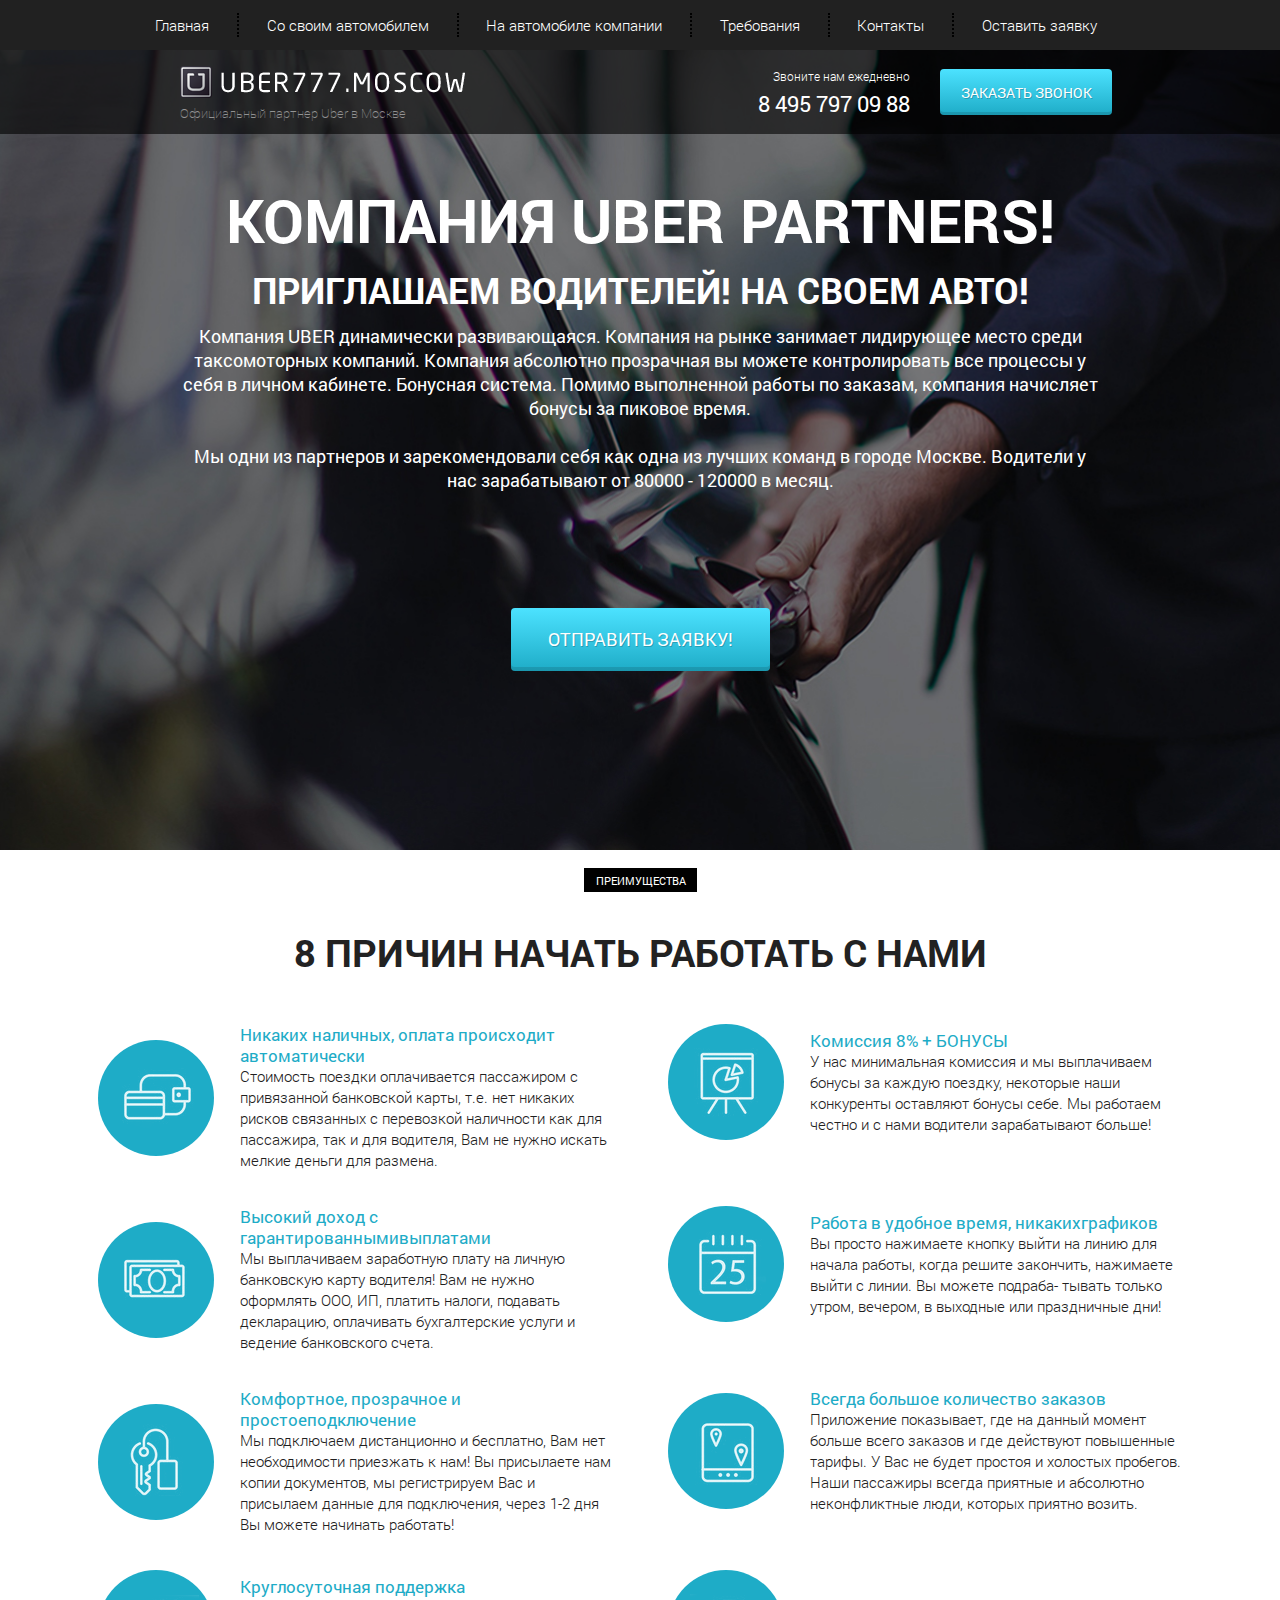
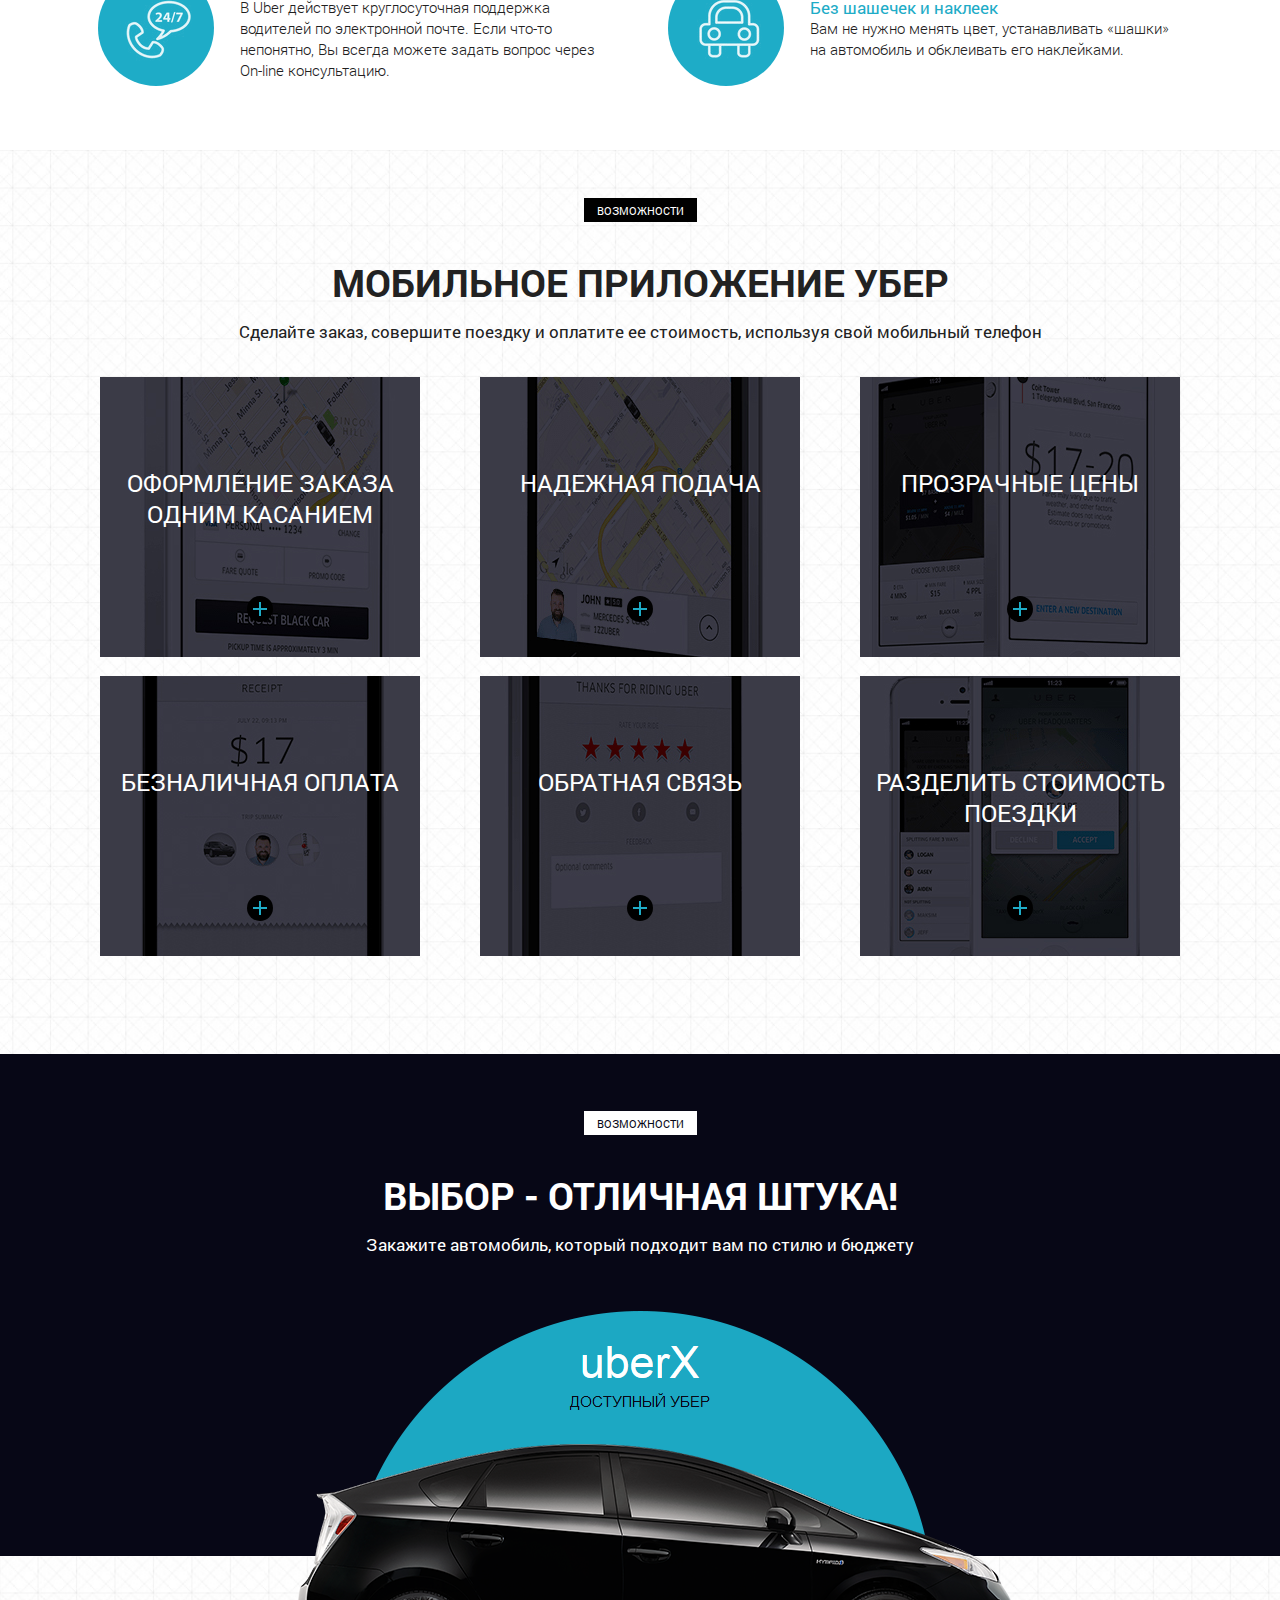
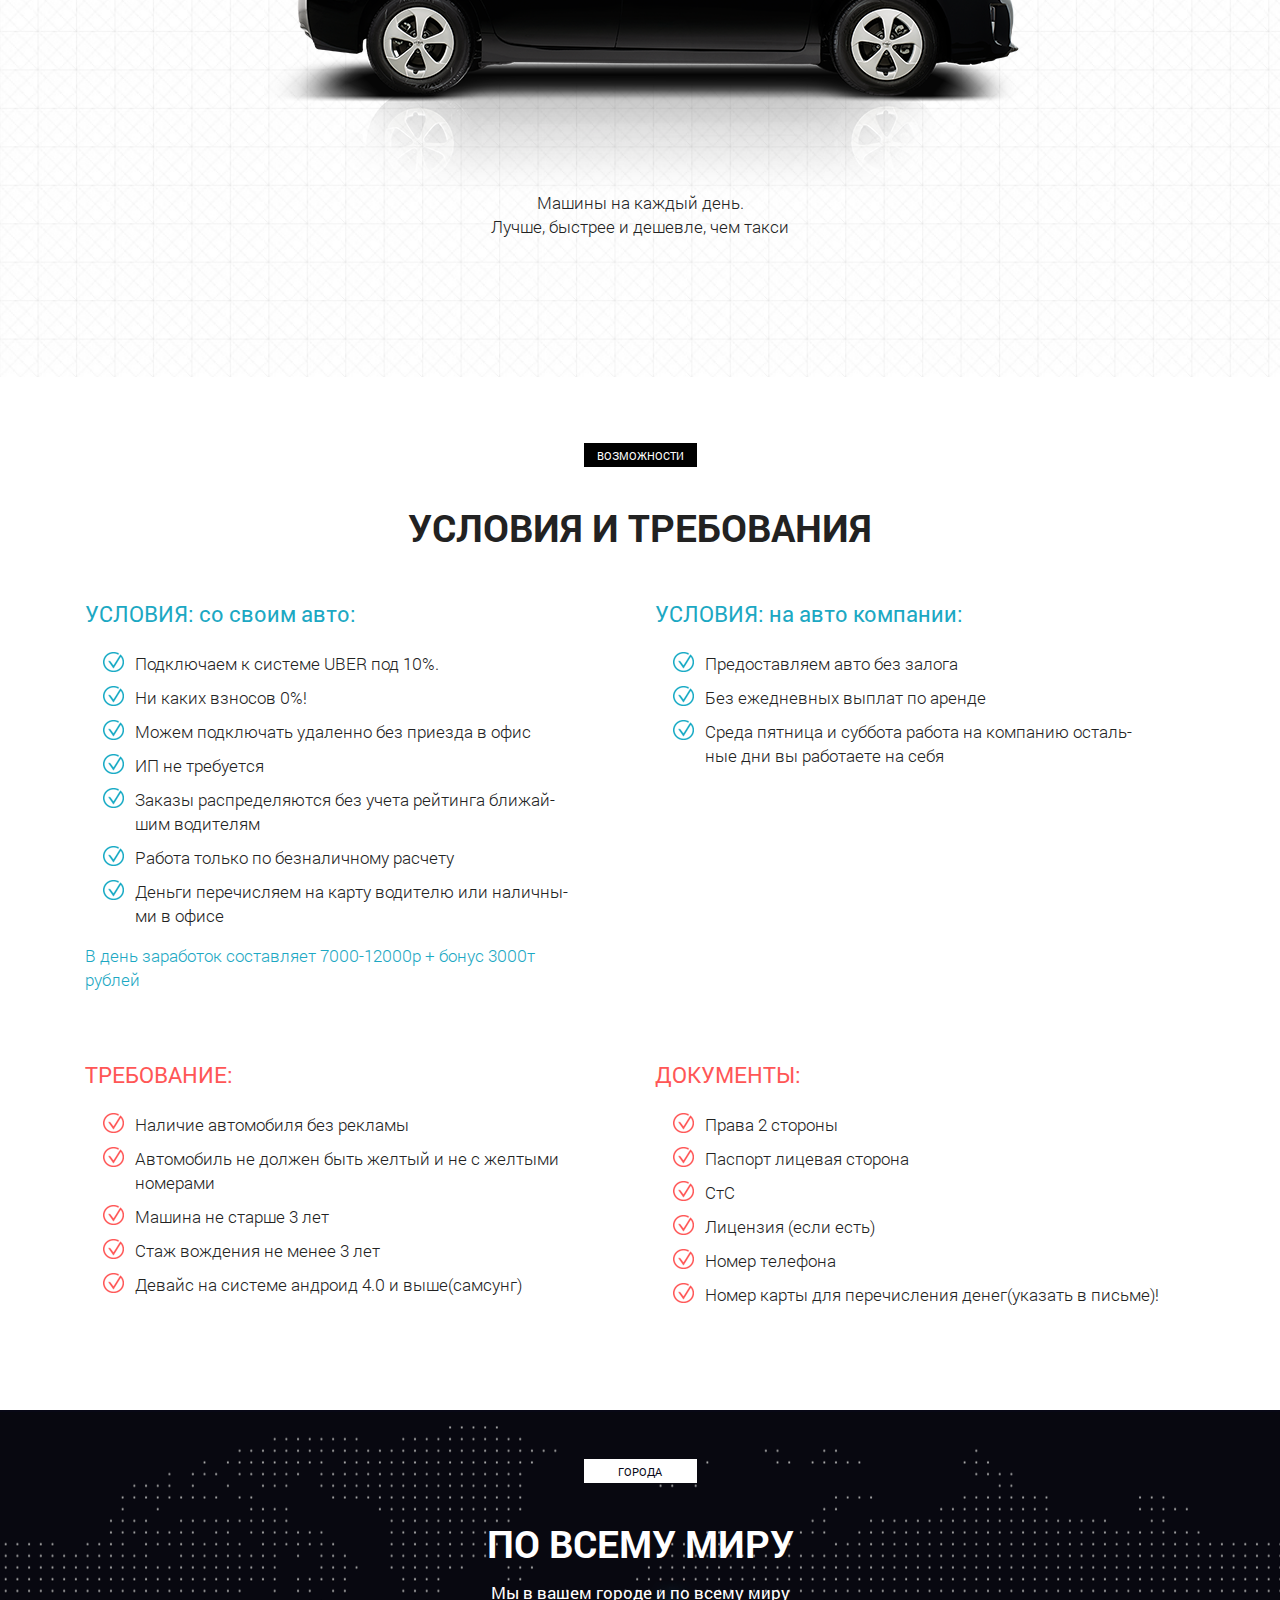
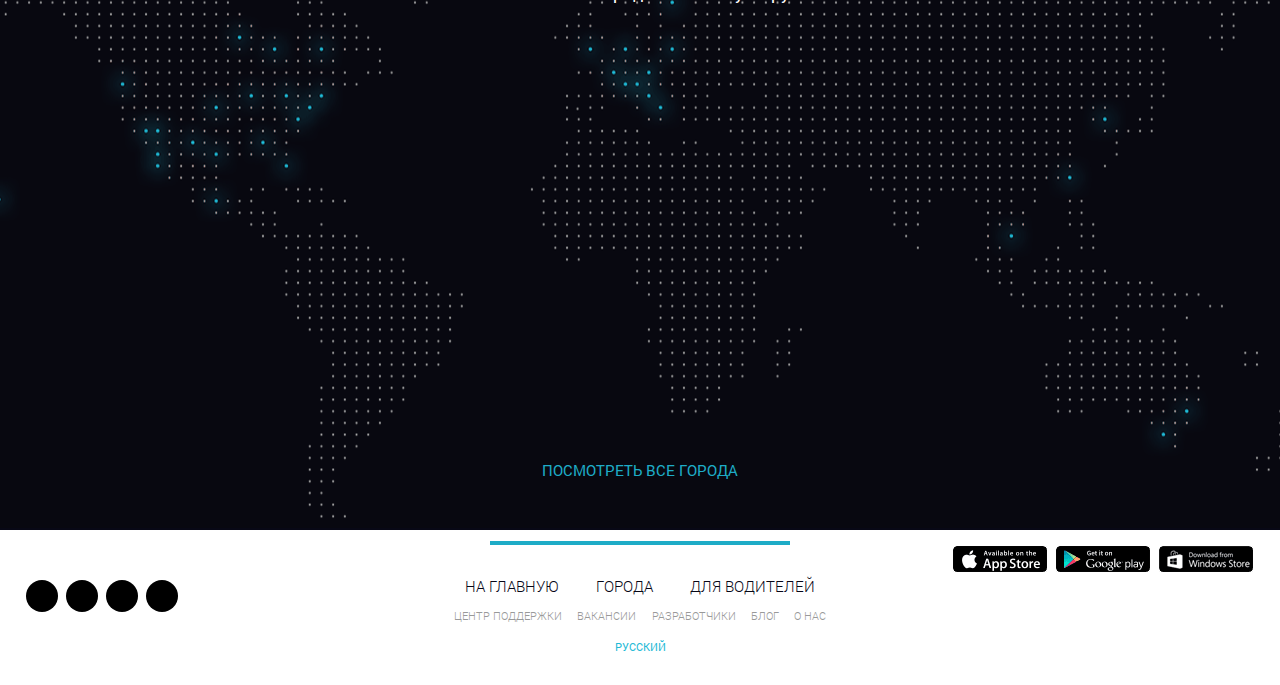
<file: index.html>
<!DOCTYPE html>
<html lang="en">
<head>
    <meta charset="UTF-8">
    <meta http-equiv="X-UA-Compatible" content="IE=edge">
    <meta name="viewport" content="width=device-width, initial-scale=1.0">
    <title>Uber</title>
    <link rel="icon" href="icons/favicon.ico" type="image/x-icon">
    <link rel="stylesheet" href="fonts/stylesheet.css">
    <link rel="stylesheet" href="css/bootstrap-reboot.min.css">
    <link rel="stylesheet" href="css/bootstrap-grid.min.css">
    <link rel="stylesheet" href="https://cdnjs.cloudflare.com/ajax/libs/font-awesome/6.1.1/css/all.min.css" integrity="sha512-KfkfwYDsLkIlwQp6LFnl8zNdLGxu9YAA1QvwINks4PhcElQSvqcyVLLD9aMhXd13uQjoXtEKNosOWaZqXgel0g==" crossorigin="anonymous" referrerpolicy="no-referrer" />
    <link rel="stylesheet" href="css/style.min.css">
</head>
<body>
    <header>
        <nav>
            <div class="container">
                <ul class="menu">
                    <li class="menu_item"><a href="#" class="menu_link">Главная</a></li>
                    <li class="menu_item"><a href="#require" class="menu_link">Со своим автомобилем</a></li>
                    <li class="menu_item"><a href="#require" class="menu_link">На автомобиле компании</a></li>
                    <li class="menu_item"><a href="#" class="menu_link">Требования</a></li>
                    <li class="menu_item"><a href="#" class="menu_link">Контакты</a></li>
                    <li class="menu_item"><a href="#" class="menu_link">Оставить заявку</a></li>
                </ul>
            </div>
            <div class="hamburger">
                <span></span>
                <span></span>
                <span></span>
            </div>
        </nav>
        <div class="subheader">
            <div class="container">
                <div class="row">
                    <div class="col-6 col-md-4 offset-md-1">
                        <a href="#" class="subheader_logo"><img src="img/Uber.png" alt="Uber_logo"></a>
                        <div class="subheader_official">Официальный партнер Uber в Москве</div>
                    </div>
                    <div class="xs-hidden col-md-3 offset-md-1 col-xl-2 offset-xl-2">
                        <div class="subheader_call">Звоните нам ежедневно</div>
                        <a href="tel:+784957970988" class="subheader_number">8 495 797 09 88</a>
                    </div>
                    <div class="col-6 col-md-3 col-lg-2">
                        <a href="tel:+784957970988" class="xs-visible subheader_number">8 495 797 09 88</a>
                        <button class="subheader_btn">заказать звонок</button>
                    </div>
                </div>
            </div>
        </div>
    </header>
    <section class="promo">
        <div class="container">
            <div class="row">
                <div class="col-md-12 offset-md-0 col-lg-10 offset-lg-1">
                    <h1 class="promo_header">КОМПАНИЯ UBER PARTNERS!</h1>
                    <h2 class="promo_subheader">ПРИГЛАШАЕМ ВОДИТЕЛЕЙ! НА СВОЕМ АВТО!</h2>
                    <div class="promo_subheader_descr">Компания UBER  динамически развивающаяся. Компания на рынке занимает лидирующее место среди таксомоторных компаний. Компания абсолютно прозрачная вы можете контролировать все процессы у себя в личном кабинете. Бонуcная система. Помимо выполненной работы по заказам, компания начисляет бонусы за пиковое время.
                    <br><br>
                    Мы одни из партнеров и зарекомендовали себя как одна из лучших команд в городе Москве.  Водители у нас зарабатывают от 80000 - 120000 в месяц.
                    </div>
                    <button class="promo_btn">ОТПРАВИТЬ ЗАЯВКУ!</button>
                </div>
            </div>
        </div>
    </section>
    <section class="reasons">
        <div class="container">
            <div class="label">преимущества</div>
            <h2 class="title">8 причин начать работать с нами</h2>
            <div class="row">
                <div class="col-md-6">
                    <div class="reasons_block">
                        <div class="reasons_round">
                            <img src="icons/1.png" alt="reason">
                        </div>
                        <div class="reasons_descr">
                            <div class="reasons_subtitle">Никаких наличных, оплата происходит автоматически</div>
                            <div class="reasons_text">
                                Стоимость поездки оплачивается пассажиром с привязанной банковской карты, т.е. нет никаких рисков связанных с перевозкой наличности как для пассажира, так и для водителя, Вам не нужно искать мелкие деньги для размена.
                            </div>
                        </div>
                    </div>
                </div>
                <div class="col-md-6">
                    <div class="reasons_block">
                        <div class="reasons_round">
                            <img src="icons/5.png" alt="reason">
                        </div>
                        <div class="reasons_descr">
                            <div class="reasons_subtitle">Комиссия 8% + БОНУСЫ</div>
                            <div class="reasons_text">У нас минимальная комиссия и мы выплачиваем бонусы за каждую поездку, некоторые наши конкуренты оставляют бонусы себе. Мы работаем честно и с нами водители зарабатывают больше!</div>
                        </div>    
                    </div>
                </div>
                <div class="col-md-6">
                    <div class="reasons_block">
                        <div class="reasons_round">
                            <img src="icons/2.png" alt="reason">
                        </div>
                        <div class="reasons_descr">
                            <div class="reasons_subtitle">Высокий доход с гарантированнымивыплатами</div>
                            <div class="reasons_text">Мы выплачиваем заработную плату на личную банковскую карту водителя! Вам не нужно оформлять ООО, ИП, платить налоги, подавать декларацию, оплачивать бухгалтерские услуги и ведение банковского счета.</div>
                        </div>   
                    </div>
                </div>
                <div class="col-md-6">
                    <div class="reasons_block">
                        <div class="reasons_round">
                            <img src="icons/6.png" alt="reason">
                        </div>
                        <div class="reasons_descr">
                            <div class="reasons_subtitle">Работа в удобное время, никакихграфиков</div>
                            <div class="reasons_text">Вы просто нажимаете кнопку выйти на линию для начала работы, когда решите закончить, нажимаете выйти с линии. Вы можете подраба-
                                тывать только утром, вечером, в выходные или праздничные дни!</div>
                        </div>
                    </div>
                </div>
                <div class="col-md-6">
                    <div class="reasons_block">
                        <div class="reasons_round">
                            <img src="icons/3.png" alt="reason">
                        </div>
                        <div class="reasons_descr">
                            <div class="reasons_subtitle">Комфортное, прозрачное и простоеподключение</div>
                            <div class="reasons_text">Мы подключаем дистанционно и бесплатно, Вам нет необходимости приезжать к нам! Вы присылаете нам копии документов, мы регистрируем Вас и присылаем данные для подключения, через 1-2 дня Вы можете начинать работать!</div>
                        </div>
                    </div>
                </div>
                <div class="col-md-6">
                    <div class="reasons_block">
                        <div class="reasons_round">
                            <img src="icons/7.png" alt="reason">
                        </div>
                        <div class="reasons_descr">
                            <div class="reasons_subtitle">Всегда большое количество заказов</div>
                            <div class="reasons_text">Приложение показывает, где на данный момент больше всего заказов и где действуют повышенные тарифы. У Вас не будет простоя и холостых пробегов. Наши пассажиры всегда приятные и абсолютно неконфликтные люди, которых приятно возить.</div>
                        </div>
                    </div>
                </div>
                <div class="col-md-6">
                    <div class="reasons_block">
                        <div class="reasons_round">
                            <img src="icons/4.png" alt="reason">
                        </div>
                        <div class="reasons_descr">
                            <div class="reasons_subtitle">Круглосуточная поддержка</div>
                            <div class="reasons_text">В Uber действует круглосуточная поддержка водителей по электронной почте. Если что-то непонятно, Вы всегда можете задать вопрос через On-line консультацию.</div>
                        </div>
                    </div>
                </div>
                <div class="col-md-6">
                    <div class="reasons_block">
                        <div class="reasons_round">
                            <img src="icons/8.png" alt="reason">
                        </div>
                        <div class="reasons_descr">
                            <div class="reasons_subtitle">Без шашечек и наклеек</div>
                            <div class="reasons_text">Вам не нужно менять цвет, устанавливать «шашки» на автомобиль и обклеивать его наклейками.</div>
                        </div>
                    </div>
                </div>
            </div>
        </div>
    </section>

    <section class="mobile">
        <div class="container">
            <div class="label">возможности</div>
            <h2 class="title">мобильное приложение убер</h2>
            <div class="subtitle">Сделайте заказ, совершите поездку и оплатите ее стоимость, используя свой мобильный телефон</div>
            <div class="row">
                <div class="col-md-4">
                    <div class="mobile_item mobile_item_1">
                        <div class="mobile_item_subtitle">оформление заказа одним касанием</div>
                        <div class="mobile_item_plus"></div>
                    </div>
                </div>
                <div class="col-md-4">
                    <div class="mobile_item mobile_item_2">
                        <div class="mobile_item_subtitle">надежная подача</div>
                        <div class="mobile_item_plus"></div>
                    </div>
                </div>
                <div class="col-md-4">
                    <div class="mobile_item mobile_item_3">
                        <div class="mobile_item_subtitle">прозрачные цены</div>
                        <div class="mobile_item_plus"></div>
                    </div>
                </div>
                <div class="col-md-4">
                    <div class="mobile_item mobile_item_4">
                        <div class="mobile_item_subtitle">безналичная оплата</div>
                        <div class="mobile_item_plus"></div>
                    </div>
                </div>
                <div class="col-md-4">
                    <div class="mobile_item mobile_item_5">
                        <div class="mobile_item_subtitle">обратная связь</div>
                        <div class="mobile_item_plus"></div>
                    </div>
                </div>
                <div class="col-md-4">
                    <div class="mobile_item mobile_item_6">
                        <div class="mobile_item_subtitle">разделить стоимость поездки</div>
                        <div class="mobile_item_plus"></div>
                    </div>
                </div>
            </div>
        </div>
    </section>
    <section class="car_block">
        <div class="container">
            <div class="black_up"></div>
            <div class="label label_white">возможности</div>
            <h2 class="title title_white hidden-320">Выбор - отличная штука!</h2>
            <div class="subtitle subtitle_white hidden-320">Закажите автомобиль, который подходит вам по стилю и бюджету</div>
            <img class="car_block_img" src="img/Car.png" alt="car">
            <div class="car_block_discr">Машины на каждый день.
                <br>Лучше, быстрее и дешевле, чем такси</div>
        </div>
    </section>
    <section class="require" id="require">
        <div class="container">
            <div class="label">возможности</div>
            <h2 class="title">условия и требования</h2>
            <div class="row">
                <div class="col-md-6">
                    <div class="require_block">
                        <div class="require_title">УСЛОВИЯ: со своим авто:</div>
                        <ul class="require_list">
                            <li>Подключаем к системе UBER  под 10%.</li>
                            <li>Ни каких взносов  0%!</li>
                            <li>Можем подключать удаленно без приезда в офис</li>
                            <li>ИП не требуется</li>
                            <li>Заказы распределяются без учета рейтинга ближай-<br>шим водителям</li>
                            <li>Работа только по безналичному расчету</li>
                            <li>Деньги перечисляем на карту водителю или наличны-<br>ми в офисе</li>
                        </ul>
                        <div class="require_descr">В день заработок составляет 7000-12000р + бонус 3000т<br> рублей</div>
                    </div>
                </div>
                <div class="col-md-6">
                    <div class="require_block">
                        <div class="require_title">УСЛОВИЯ: на авто компании:</div>
                        <ul class="require_list">
                            <li>Предоставляем авто без залога</li>
                            <li>Без ежедневных выплат по аренде</li>
                            <li>Среда пятница и суббота работа на компанию осталь-<br>
                                ные дни вы работаете на себя</li>
                        </ul>
                    </div>
                </div>
                <div class="col-md-6">
                    <div class="require_block require_block_nmb warning">
                        <div class="require_title">ТРЕБОВАНИЕ:</div>
                        <ul class="require_list">
                            <li>Наличие автомобиля без рекламы</li>
                            <li>Автомобиль не должен быть желтый и не с желтыми 
                                номерами</li>
                            <li>Машина не старше 3 лет</li>
                            <li>Стаж вождения не менее 3 лет</li>
                            <li>Девайс на системе андроид 4.0 и выше(самсунг)</li>
                        </ul>
                    </div>
                </div>
                <div class="col-md-6">
                    <div class="require_block require_block_nmb warning">
                        <div class="require_title">ДОКУМЕНТЫ:</div>
                        <ul class="require_list">
                            <li>Права 2 стороны</li>
                            <li>Паспорт лицевая сторона</li>
                            <li>CтС</li>
                            <li>Лицензия (если есть)</li>
                            <li>Номер телефона</li>
                            <li>Номер карты для перечисления денег(указать в письме)!</li>
                        </ul>
                    </div>
                </div>
            </div>
        </div>
    </section>
    <section class="world">
        <div class="container">
            <div class="label label_white">города</div>
            <h2 class="title title_white">По всему миру</h2>
            <div class="subtitle subtitle_white">Мы в вашем городе и по всему миру</div>
            <a href="#" class="world_link">посмотреть все города</a>
        </div>
    </section>
    <footer>
        <div class="line"></div>
        <div class="foot_link">
            <div>
                <div class="social">
                    <a href="#" class="soc_link"><i class="fa-brands fa-facebook-f"></i></a>
                    <a href="#" class="soc_link"><i class="fa-brands fa-twitter"></i></a>
                    <a href="#" class="soc_link"><i class="fa-brands fa-linkedin"></i></a>
                    <a href="#" class="soc_link"><i class="fa-brands fa-instagram"></i></a>
                </div>
            </div>
            <div>
                <div class="info">
                    <div class="info_links1">
                        <a href="#">на главную</a>
                        <a href="#">города</a>
                        <a href="#">для водителей</a>
                    </div>
                    <div class="info_links2">
                        <a href="#">центр поддержки</a>
                        <a href="#">вакансии</a>
                        <a href="#">разработчики</a>
                        <a href="#">блог</a>
                        <a href="#">о нас</a>
                    </div>
                    <div class="info_language">
                        <a href="#">русский</a>
                    </div>
                </div>
            </div>
            <div>
                <div class="download">
                    <a href="#" class="down_link"><img src="icons/app_store.png" alt="app"></a>
                    <a href="#" class="down_link"><img src="icons/google_play.png" alt="goo"></a>
                    <a href="#" class="down_link"><img src="icons/windows_store.png" alt="win"></a>
                </div>
            </div>
        </div>
    </footer>

    <script src="js/script.js"></script>
</body>
</html>
</file>
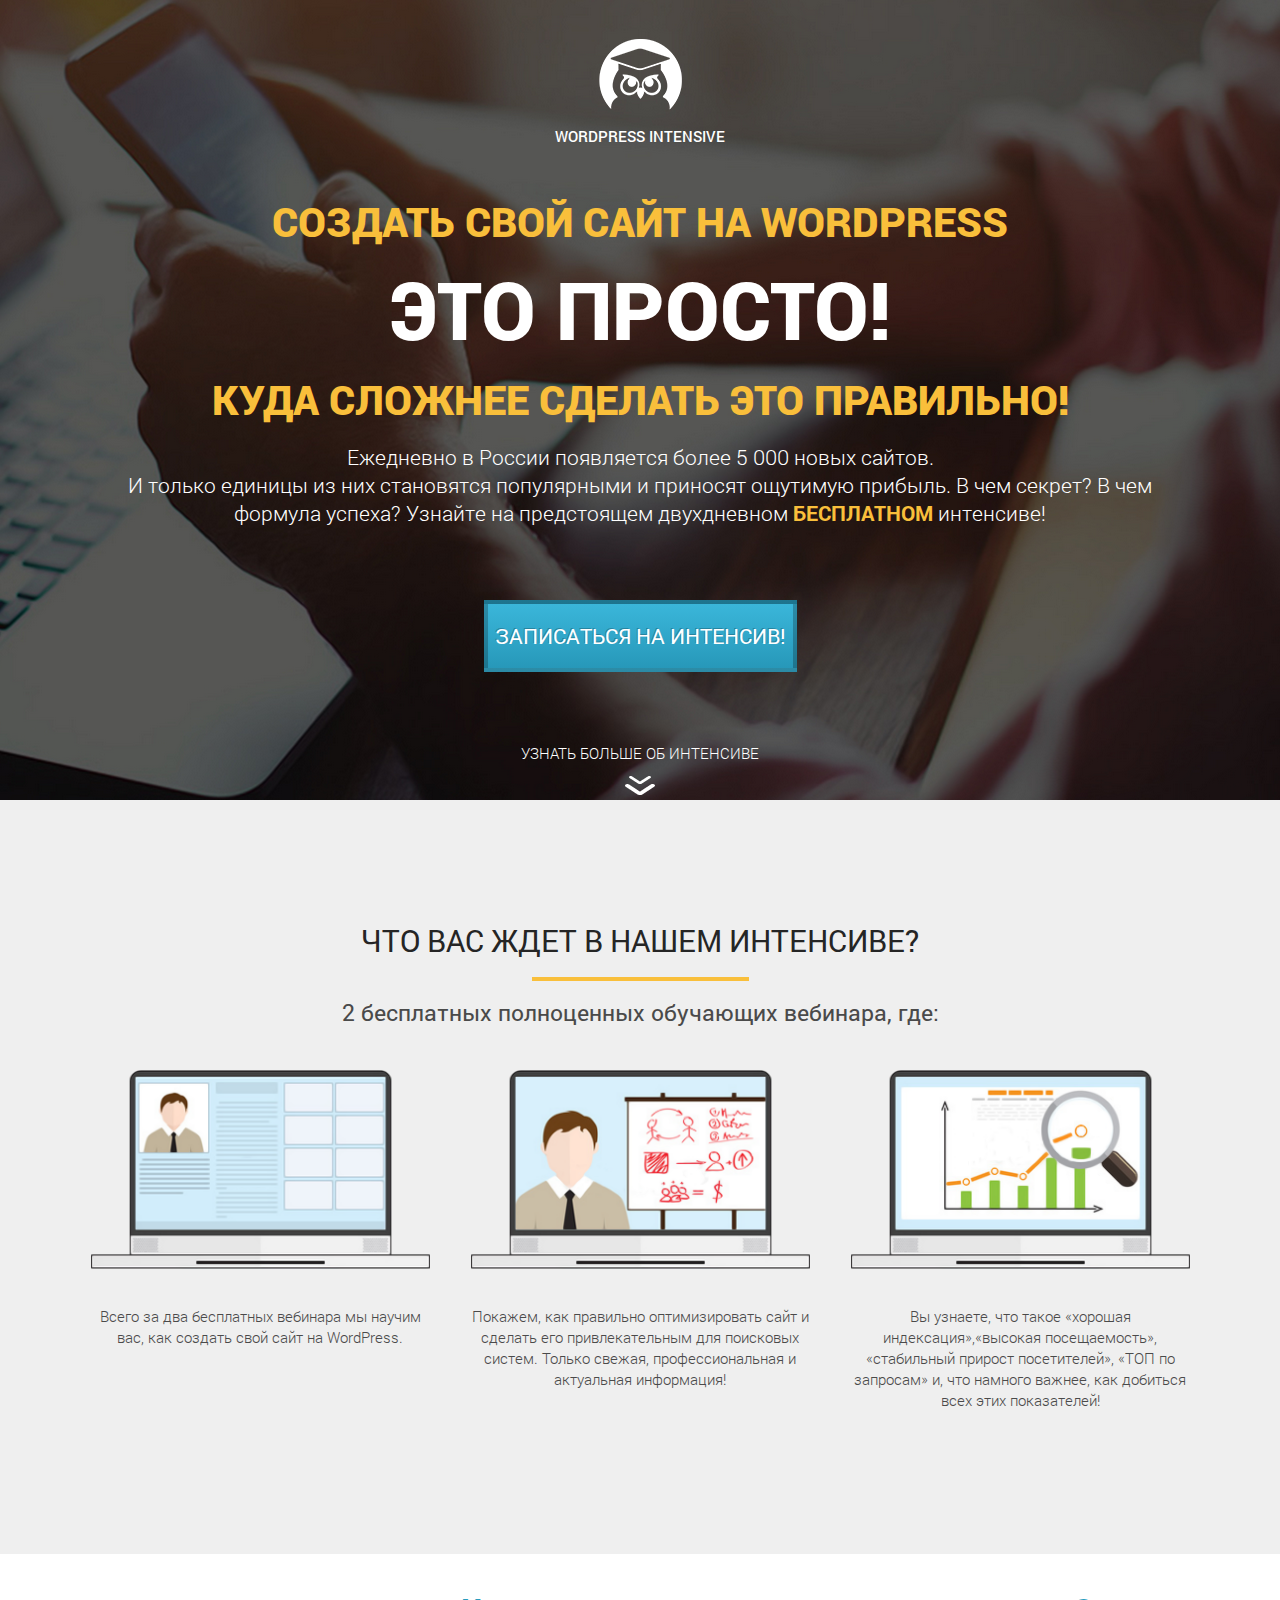
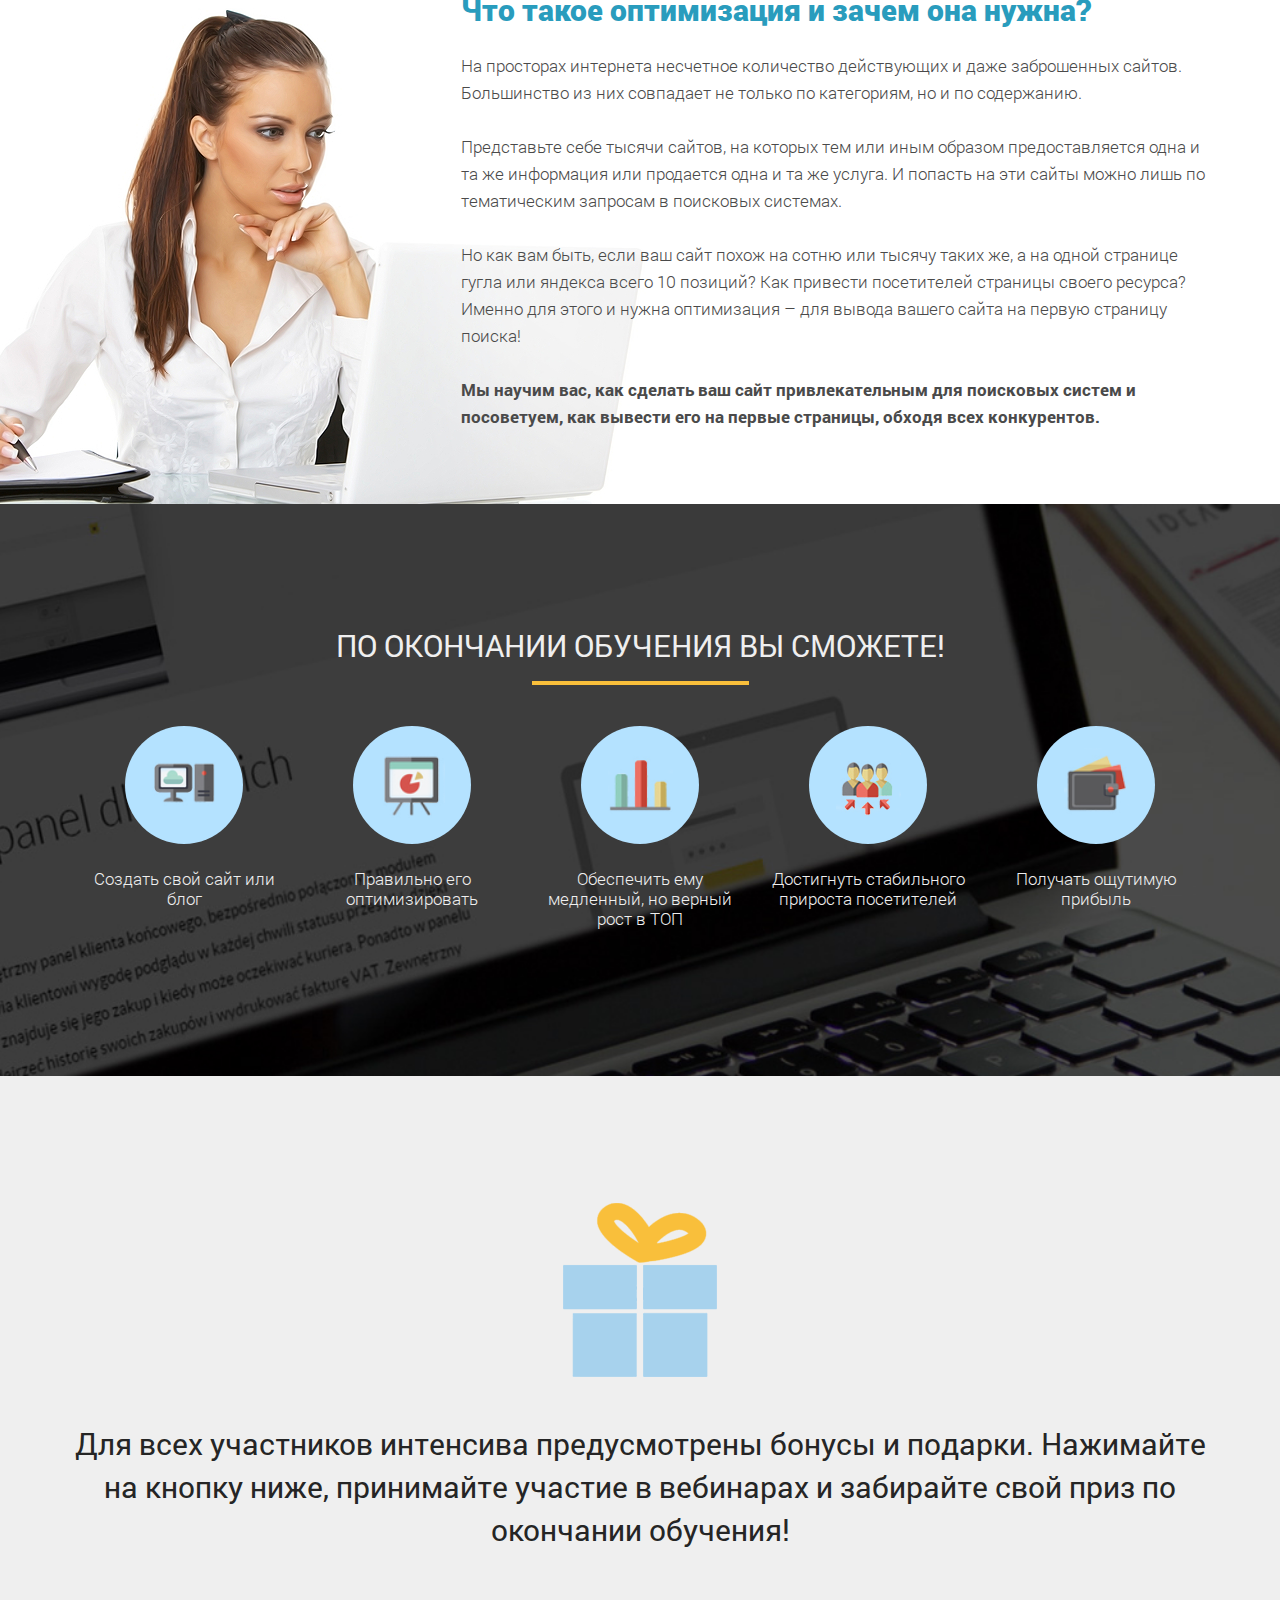
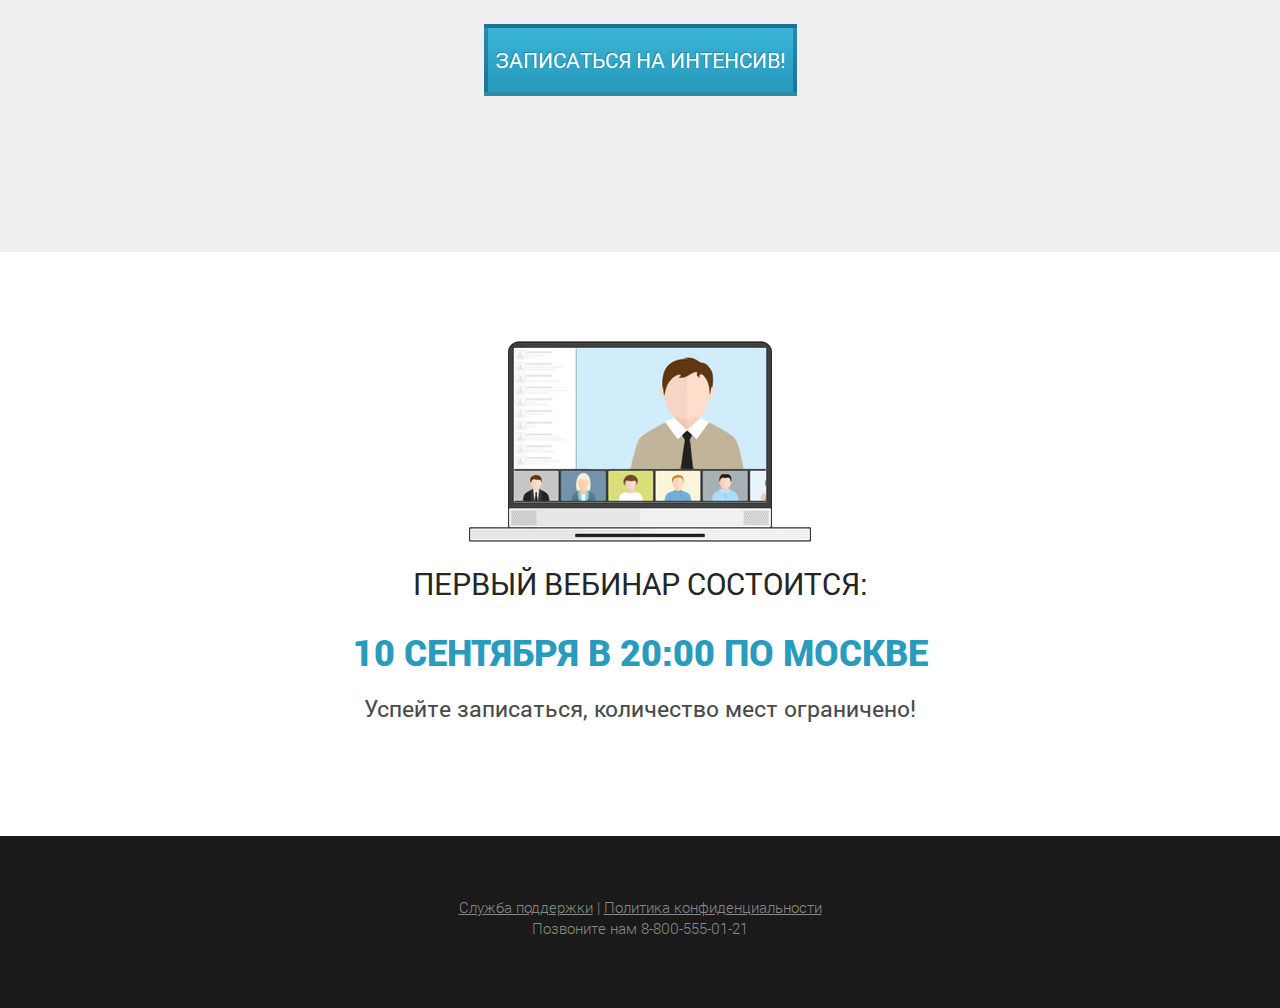
<file: WP/src/index.html>
<!DOCTYPE html>
<html lang="ru">
<head>
    <meta charset="UTF-8">
    <meta http-equiv="X-UA-Compatible" content="IE=edge">
    <meta name="viewport" content="width=device-width, initial-scale=1.0">
    <title>Wordpress_intensive</title>
    <link rel="stylesheet" href="css/normalize.css">
   <!--  <link href="https://fonts.googleapis.com/css2?family=Roboto:wght@100;300;400;500;700;900&display=swap" rel="stylesheet"> -->
    <link rel="stylesheet" href="css/fonts.css">
    <link rel="stylesheet" href="css/style.css">
</head>
<body>
    <section class="promo">
        <div class="container">
            <div class="logo">
                <img src="icons/photo.jpg.png" alt="owl" class="logo_owl">
                <div class="logo_text">WordPress intensive</div>
            </div>

            <h1 class="title">Создать свой сайт на WordPress</h1>
            <div class="simple">
                <h2 class="title_big">Это просто!</h2>
                <div class="line"></div>
            </div>
            <h2 class="title">Куда сложнее сделать это правильно!</h2>
            <div class="promo_text">Ежедневно в России появляется более 5 000 новых сайтов. <br>
                И только единицы из них становятся популярными и приносят ощутимую прибыль. В чем секрет? В чем формула успеха? Узнайте на предстоящем двухдневном <span>БЕСПЛАТНОМ</span> интенсиве!
            </div>

            <button class="promo_btn">Записаться на интенсив!</button>
            <div class="logo_down">
                <div class="logo_down_text">узнать больше об интенсиве</div>
                <img src="icons/Arrow_down.png" alt="Arrow_down" class="more_img">
            </div>    
        </div>
    </section>
    <section class="waiting">
        <div class="container">
            <h2 class="waiting_header">Что вас ждет в нашем интенсиве?</h2>
            <div class="waiting_divider"></div>
            <div class="waiting_subheader">2 бесплатных полноценных обучающих вебинара, где:
            </div>

            <div class="waiting_wrapper">
                <div class="waiting_item">
                    <img src="icons/note1@2x.svg" alt="note1" class="waiting_img">
                    <div class="waiting_discr">Всего за два бесплатных вебинара мы научим вас,
                        как создать свой сайт на WordPress.</div>
                </div>
                <div class="waiting_item">
                    <img src="icons/note2@2x.svg" alt="note2" class="waiting_img">
                    <div class="waiting_discr">Покажем, как правильно оптимизировать сайт и сделать его привлекательным для поисковых систем. Только свежая, профессиональная и актуальная информация!</div>
                </div>
                <div class="waiting_item">
                    <img src="icons/note3.svg" alt="note3" class="waiting_img">
                    <div class="waiting_discr">Вы узнаете, что такое «хорошая индексация»,«высокая посещаемость», «стабильный прирост посетителей», «ТОП по запросам» и, что намного важнее, как добиться всех этих показателей!</div>
                </div>
            </div>
        </div>
    </section>
    <section class="optimization">
        <div class="container">
            <h2 class="optimization_header">Что такое оптимизация и зачем она нужна?</h2>
            <div class="optimization_text">На просторах интернета несчетное количество действующих и даже заброшенных сайтов. Большинство из них совпадает не только по категориям, но и по содержанию. 
            <br><br>
            Представьте себе тысячи сайтов, на которых тем или иным образом предоставляется одна и та же информация или продается одна и та же услуга. И попасть на эти сайты можно лишь по тематическим запросам в поисковых системах. 
            <br><br>
            Но как вам быть, если ваш сайт похож на сотню или тысячу таких же, а на одной странице гугла или яндекса всего 10 позиций? Как привести посетителей страницы своего ресурса? Именно для этого и нужна оптимизация – для вывода вашего сайта на первую страницу поиска! 
            <br><br>
            <span>Мы научим вас, как сделать ваш сайт привлекательным для поисковых систем и посоветуем, как вывести его на первые страницы, обходя всех конкурентов.</span>
            </div>
            <img src="img/Bg/Layer_15.jpg" alt="girl" class="optimization_img">
        </div>
    </section>
    <section class="finish">
        <div class="container">
            <h2 class="finish_header">По окончании обучения Вы сможете!</h2>
            <div class="finish_divider"></div>

            <div class="finish_wrapper">
                <div class="finish_item">
                    <div class="finish_round">
                        <img src="icons/Circlein1@2x.svg" alt="1" class="finish_icon">
                    </div>
                    <div class="finish_discr">Создать свой сайт или блог</div>
                </div>
                <div class="finish_item">
                    <div class="finish_round">
                        <img src="icons/Circlein2@2x.svg" alt="2" class="finish_icon">
                    </div>
                    <div class="finish_discr">Правильно его оптимизировать</div>
                </div>
                <div class="finish_item">
                    <div class="finish_round">
                        <img src="icons/criclein3@2x.svg" alt="3" class="finish_icon">
                    </div>
                    <div class="finish_discr">Обеспечить ему медленный, но верный рост в 
                        ТОП</div>
                </div>
                <div class="finish_item">
                    <div class="finish_round">
                        <img src="icons/circlein4@2x.svg" alt="4" class="finish_icon">
                    </div>
                    <div class="finish_discr">Достигнуть стабильного прироста посетителей</div>
                </div>
                <div class="finish_item">
                    <div class="finish_round">
                        <img src="icons/circlein5@2x.svg" alt="5" class="finish_icon">
                    </div>
                    <div class="finish_discr">Получать ощутимую прибыль</div>
                </div>
            </div>
                </div>
            </div>
        </div>
    </section>
    <section class="present">
        <div class="container">
            <div class="present_logo">
                <img src="img/Rectangle.png" alt="pres" class="present_img">
            </div>
            <div class="present_text">Для всех участников интенсива предусмотрены бонусы и подарки. Нажимайте на кнопку ниже, принимайте участие в вебинарах и забирайте свой приз по окончании обучения!</div>
            <button class="present_btn">Записаться на интенсив!</button>
        </div>
    </section>
    <section class="end">
        <div class="container">
            <img src="img/first.png" alt="" class="end_note">
            <div class="discr_1">Первый вебинар состоится:</div>
            <div class="discr_2">10 сентября в 20:00 по Москве</div>
            <div class="discr_3">Успейте записаться, количество мест ограничено!</div>
        </div>
    </section>
    <footer>
        <div class="info">
            <div class="info_links">
                <a href="#" class="underlined">Служба поддержки</a> <!-- # в ссылках используется как заглушка. Когда мы никуда не хотим переходить -->
                |
                <a href="#" class="underlined">Политика конфиденциальности</a>
            </div>
            Позвоните нам <a href="tel:+88005550121">8-800-555-01-21</a> <!-- Ссылки можно создавать для быстрых звонков и отправки електронных писем (mailto) -->
    </footer>
</body>
</html>
</file>
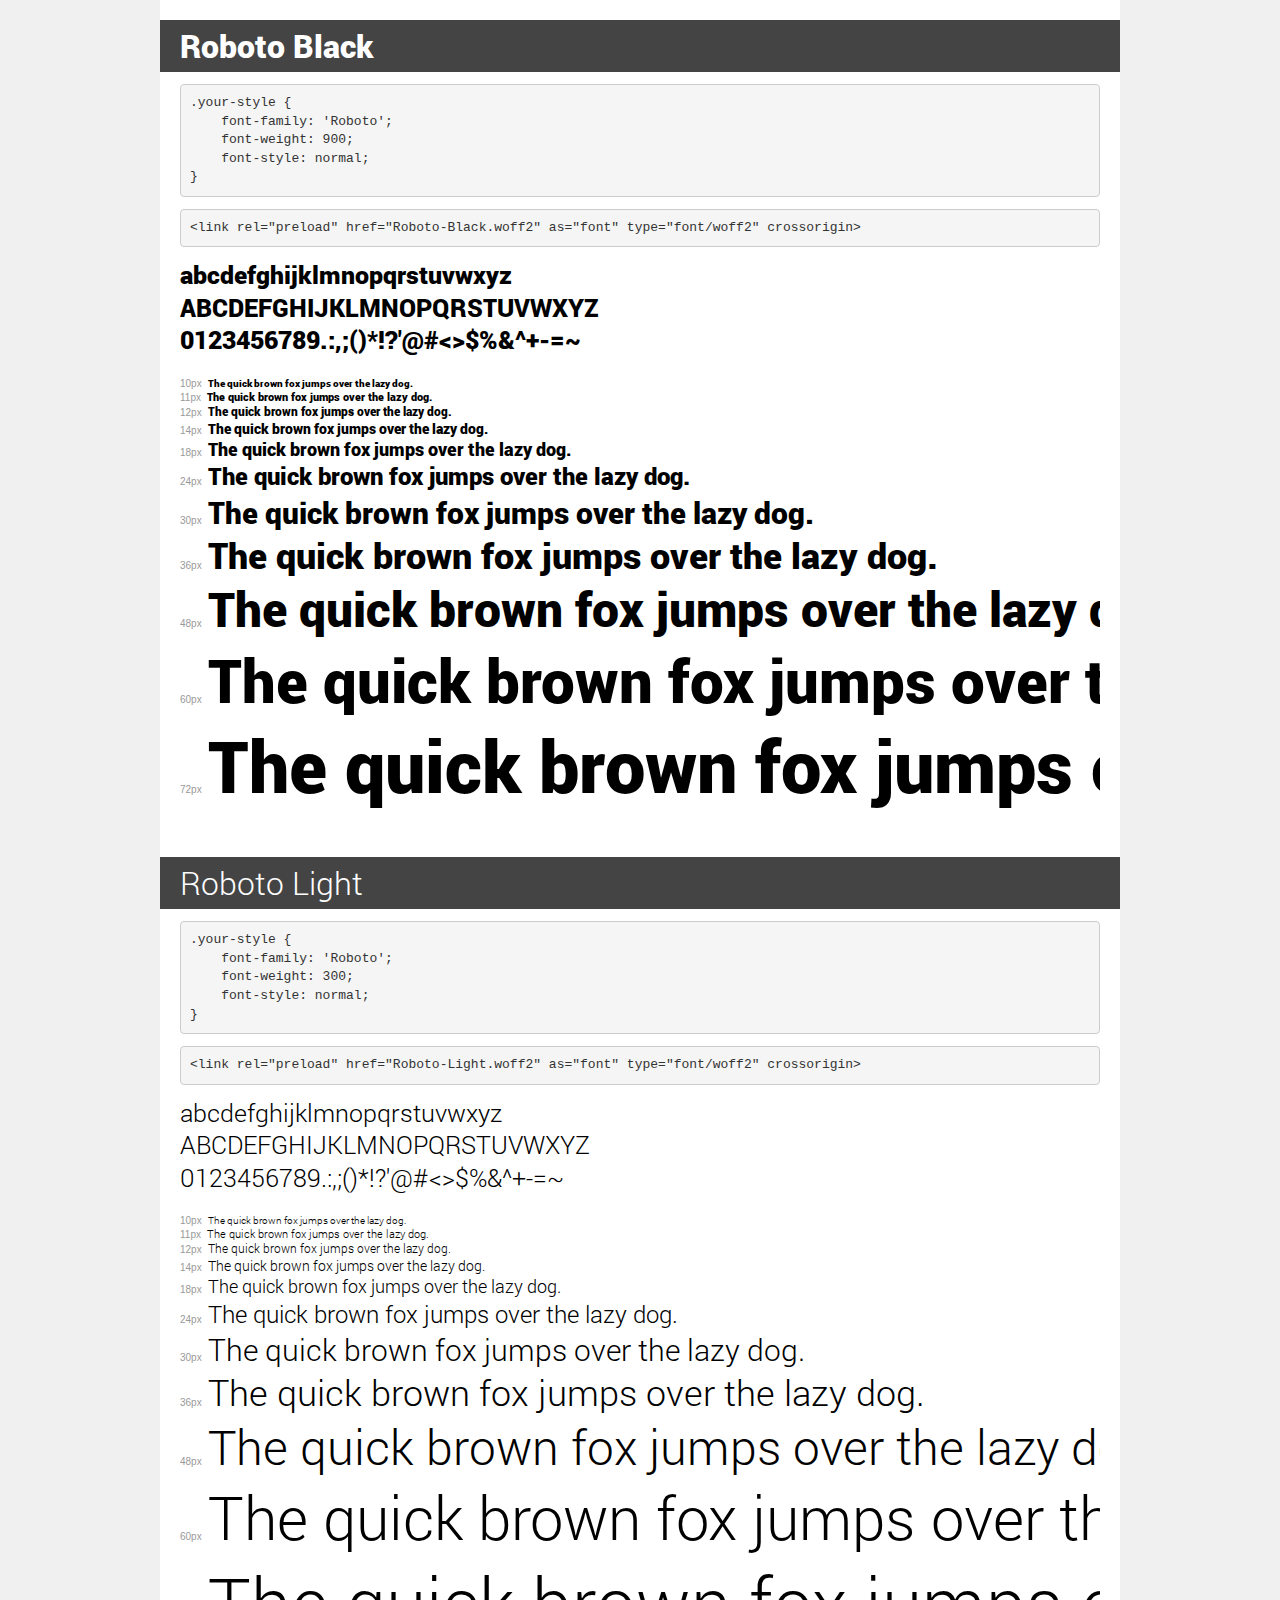
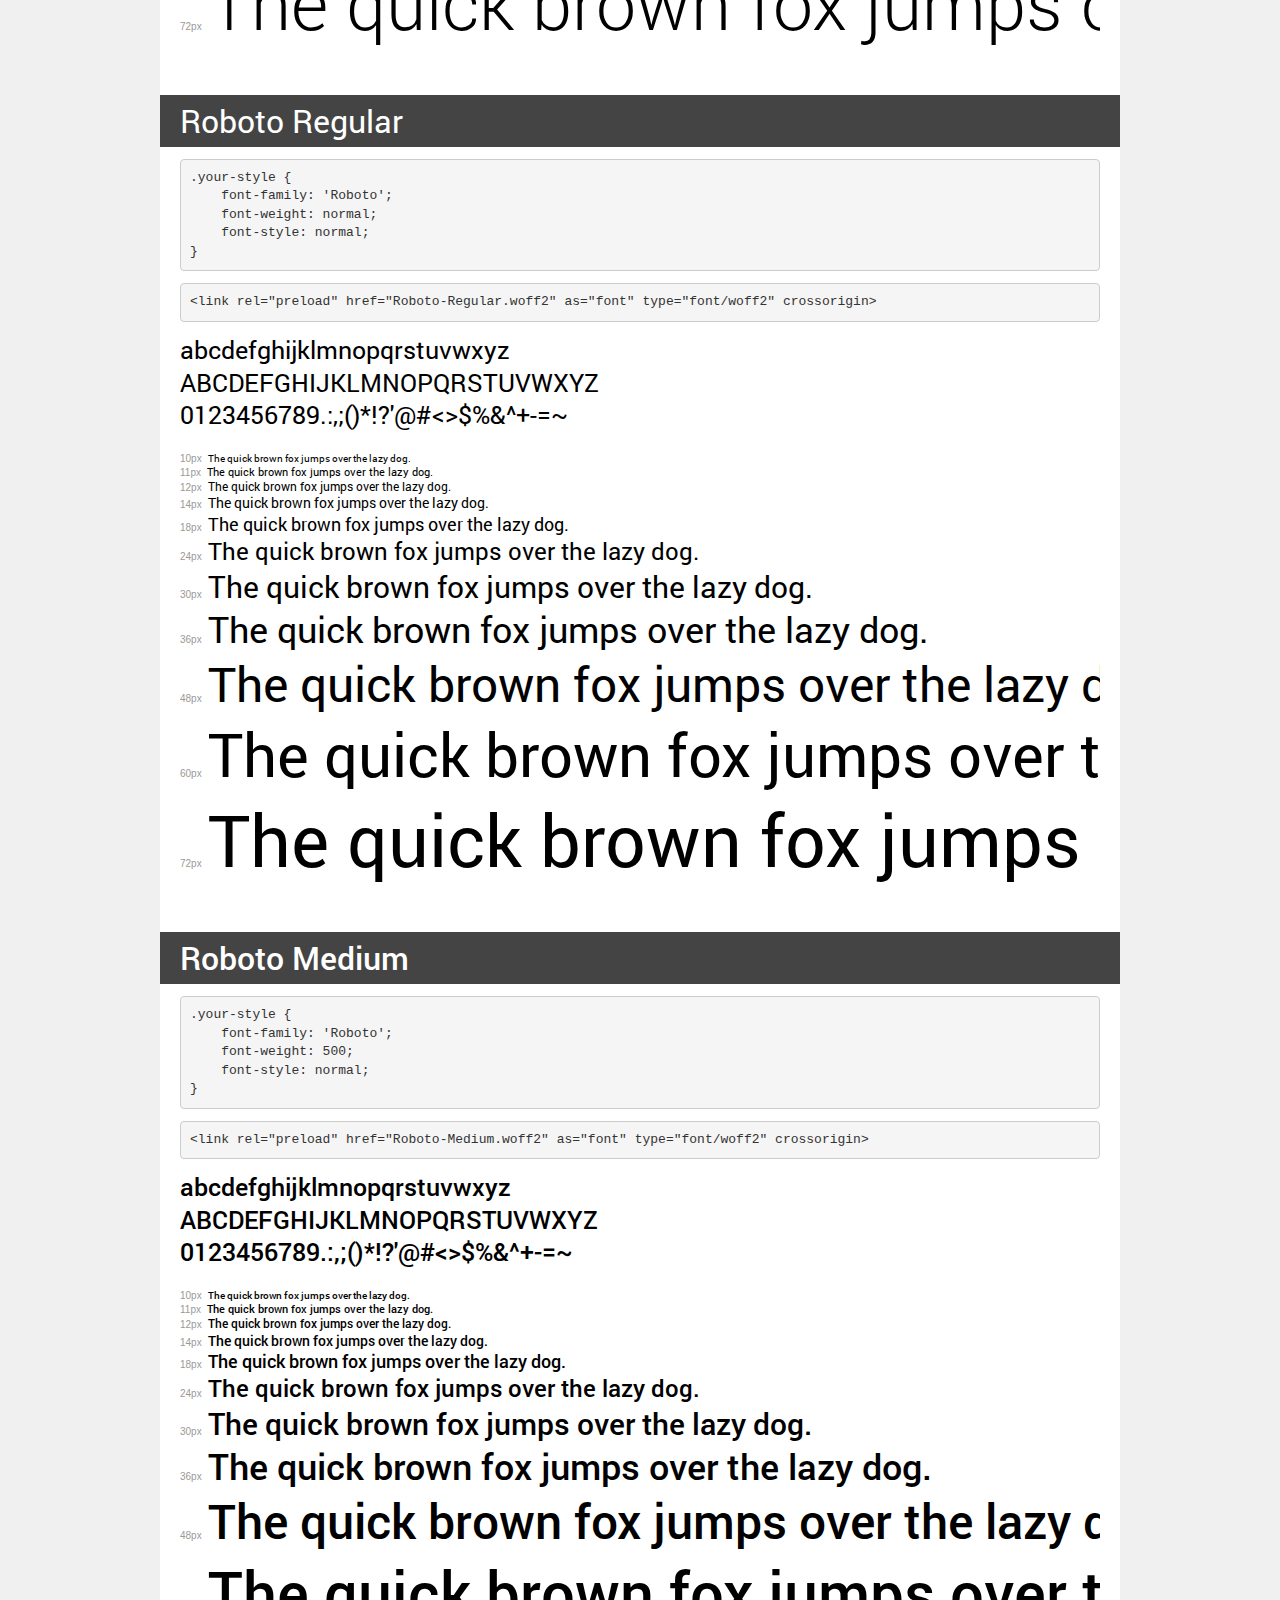
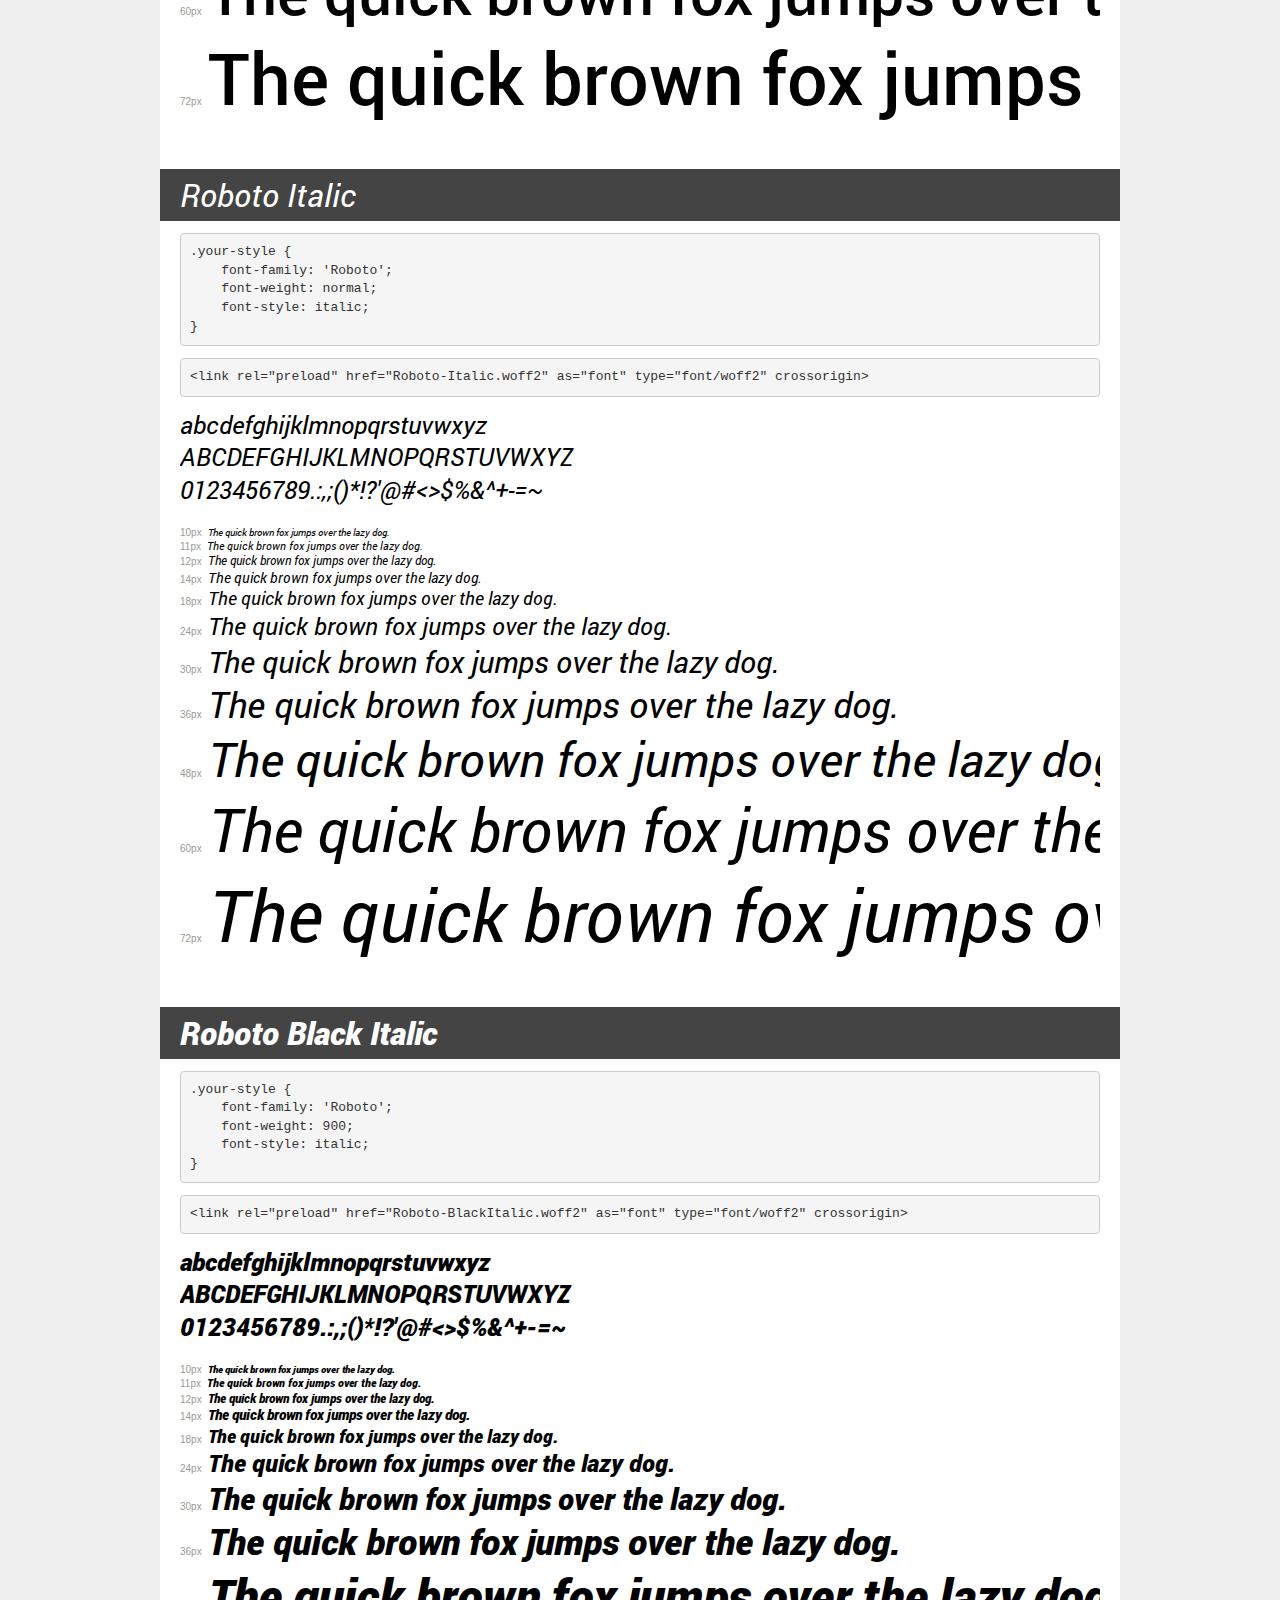
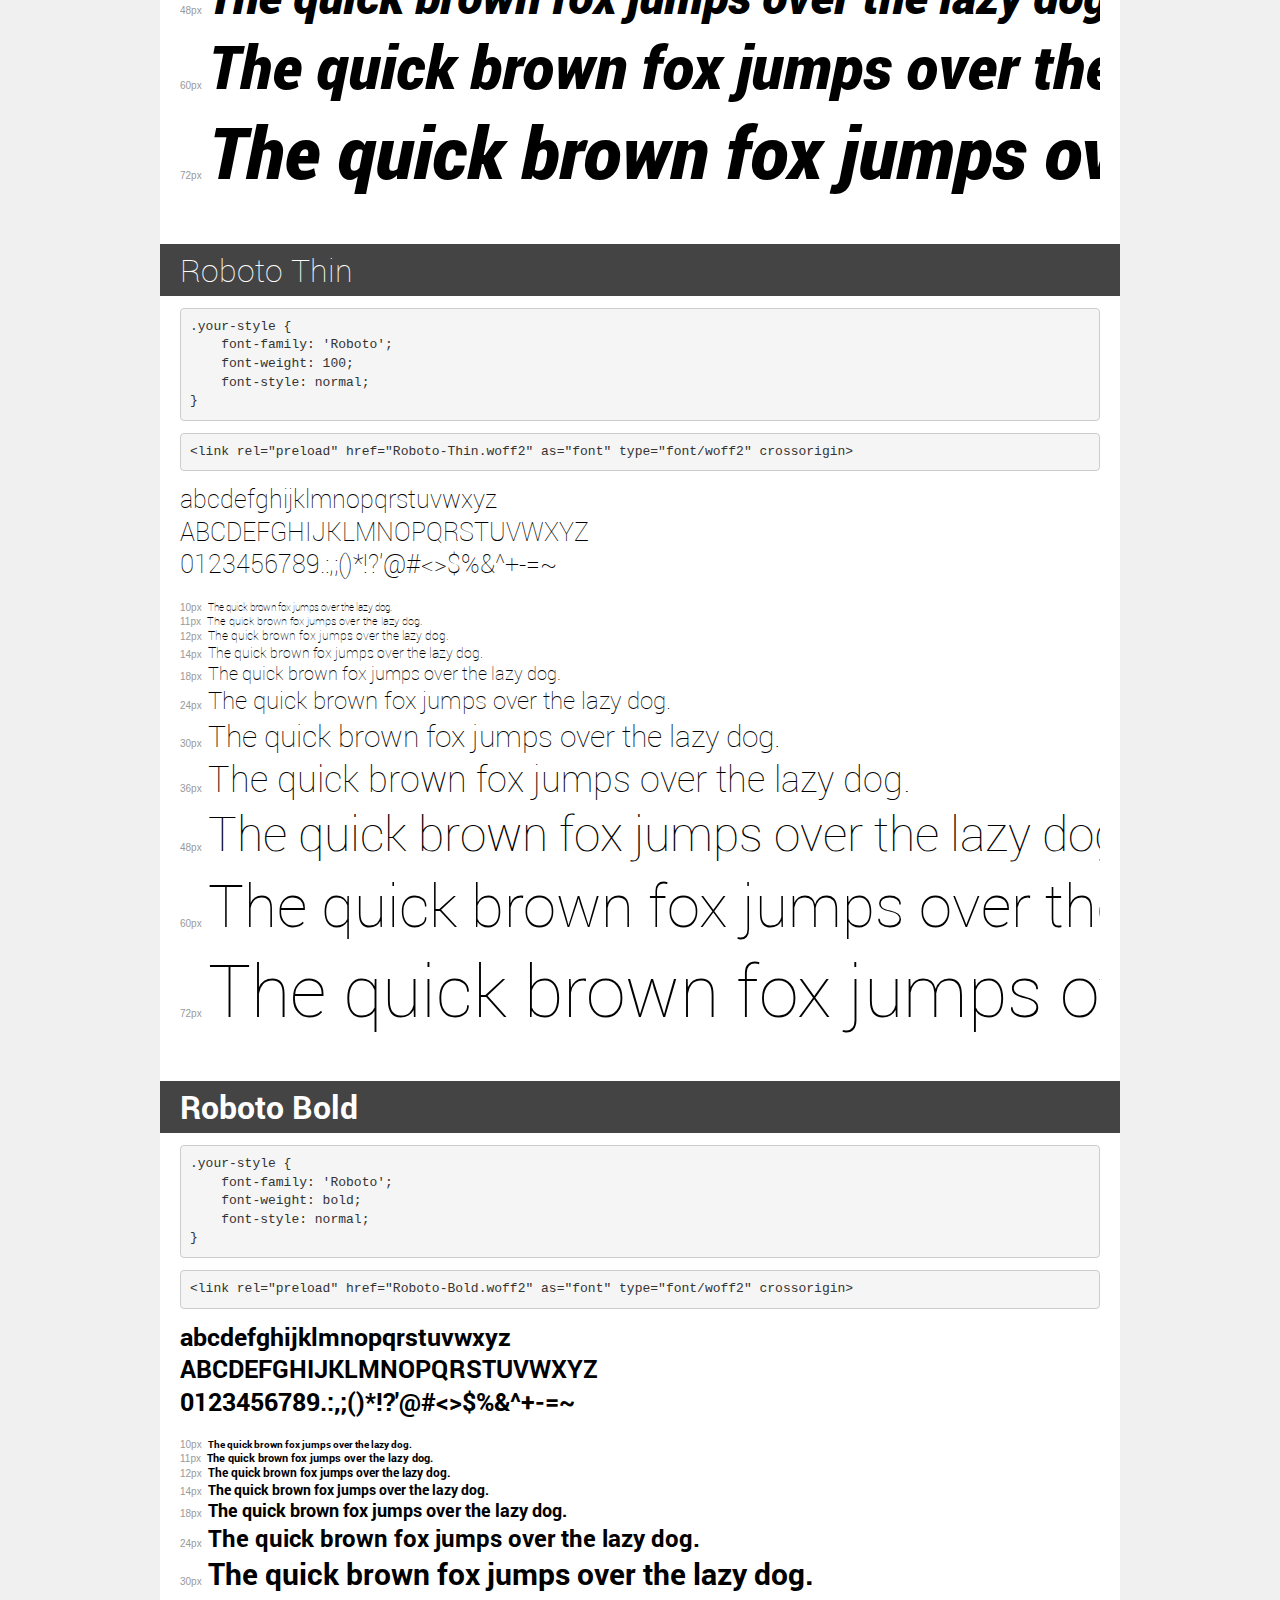
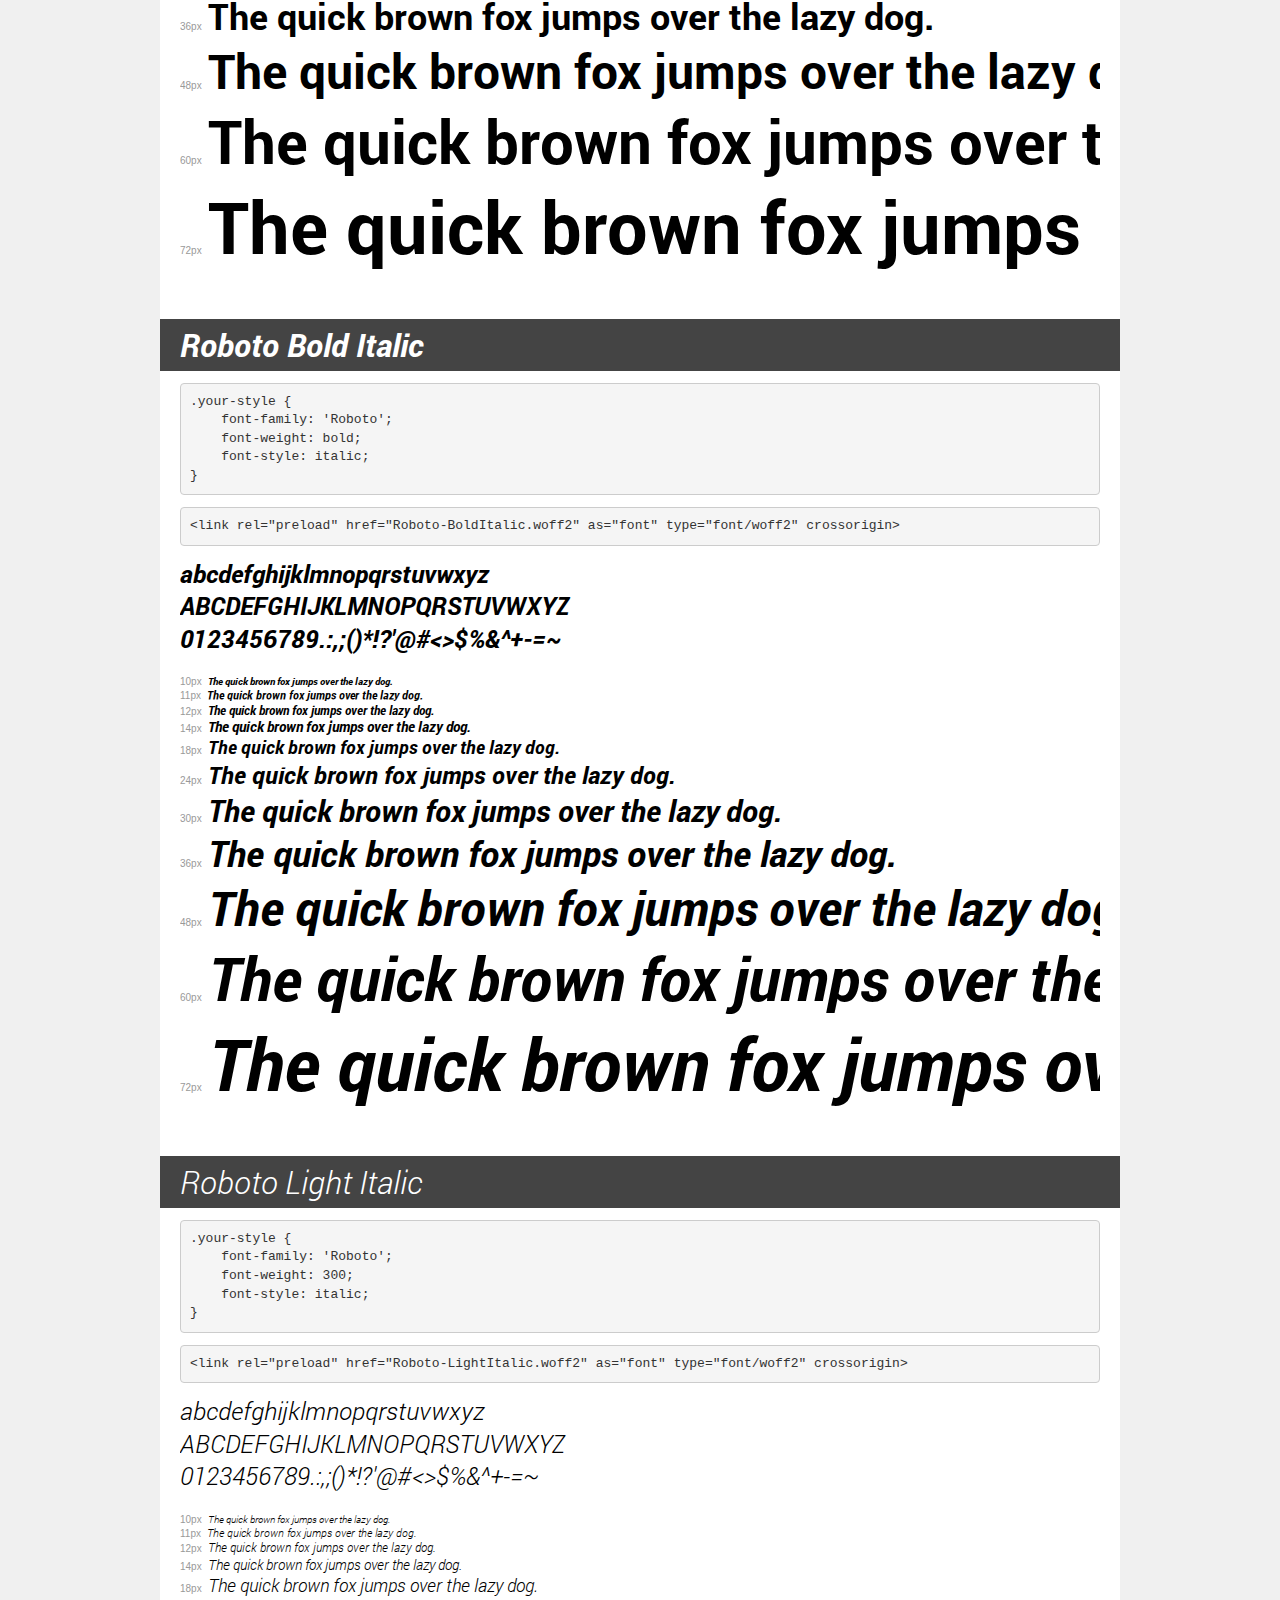
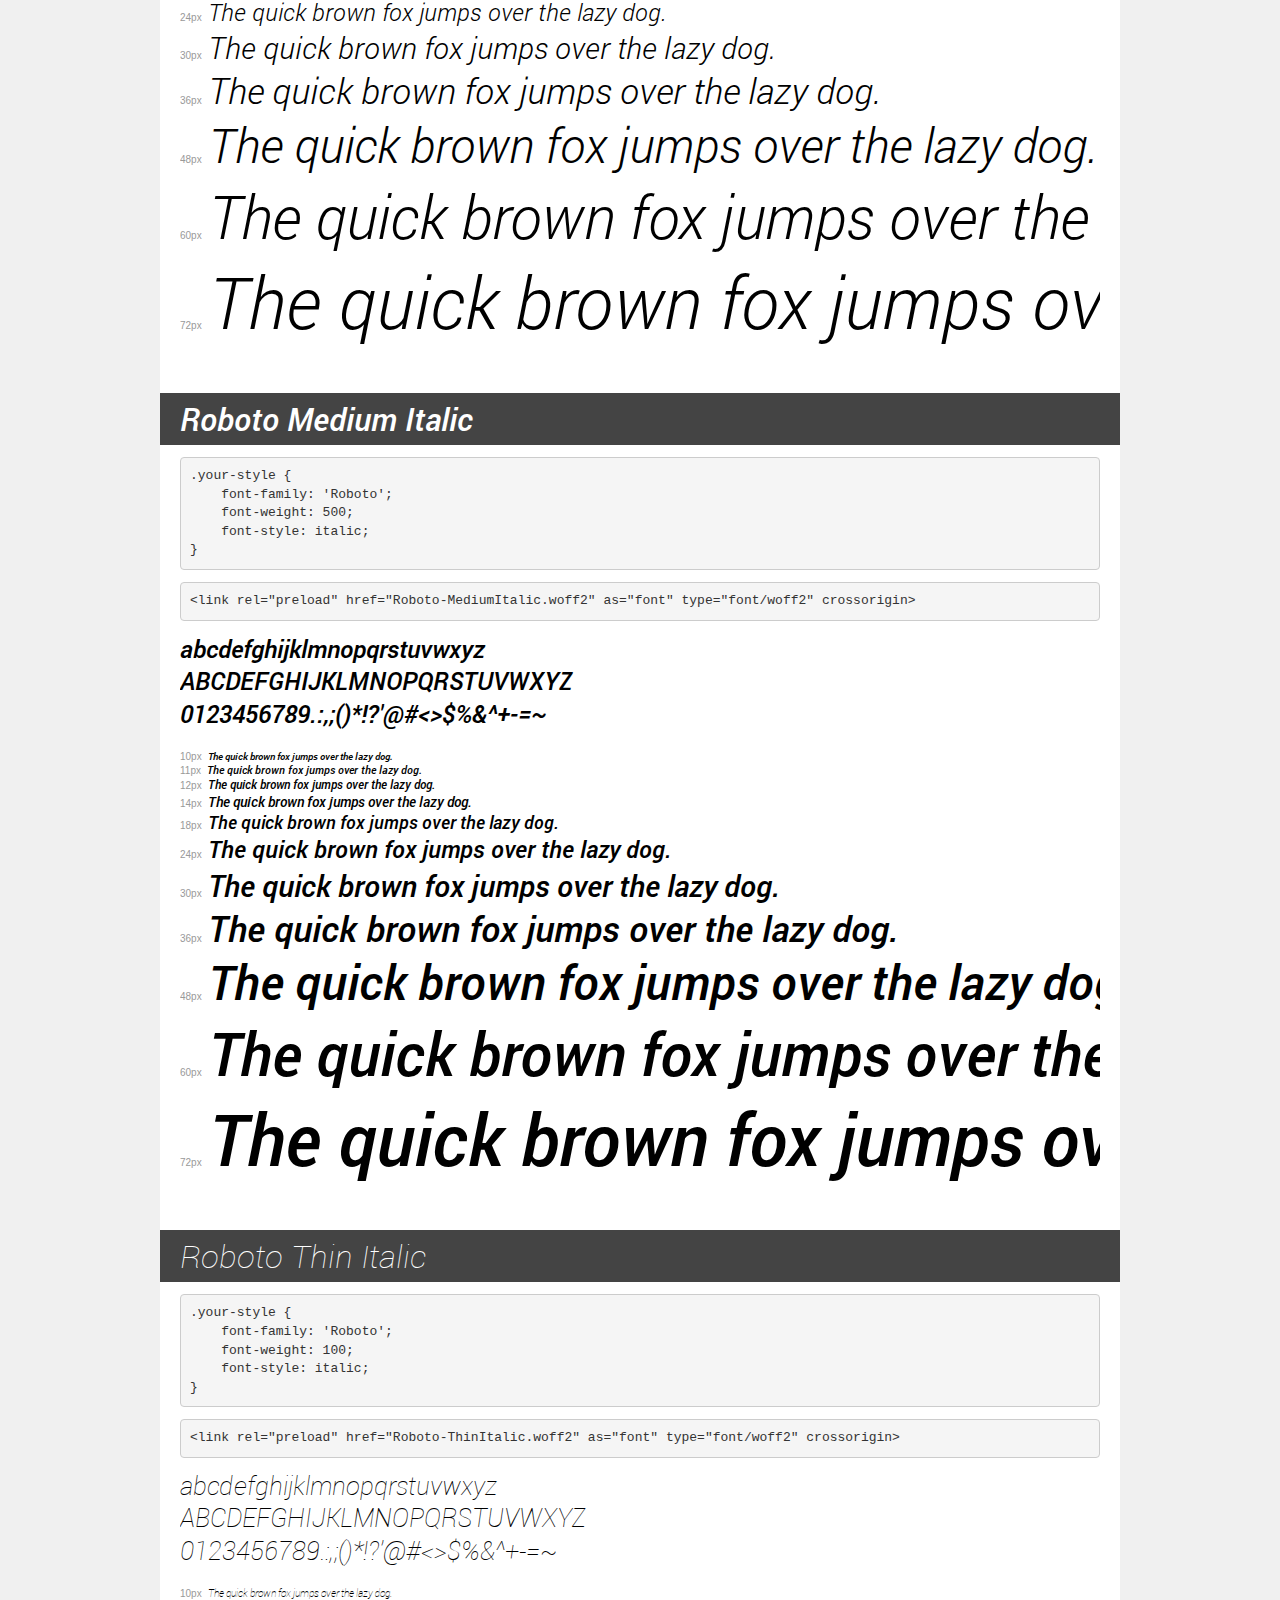
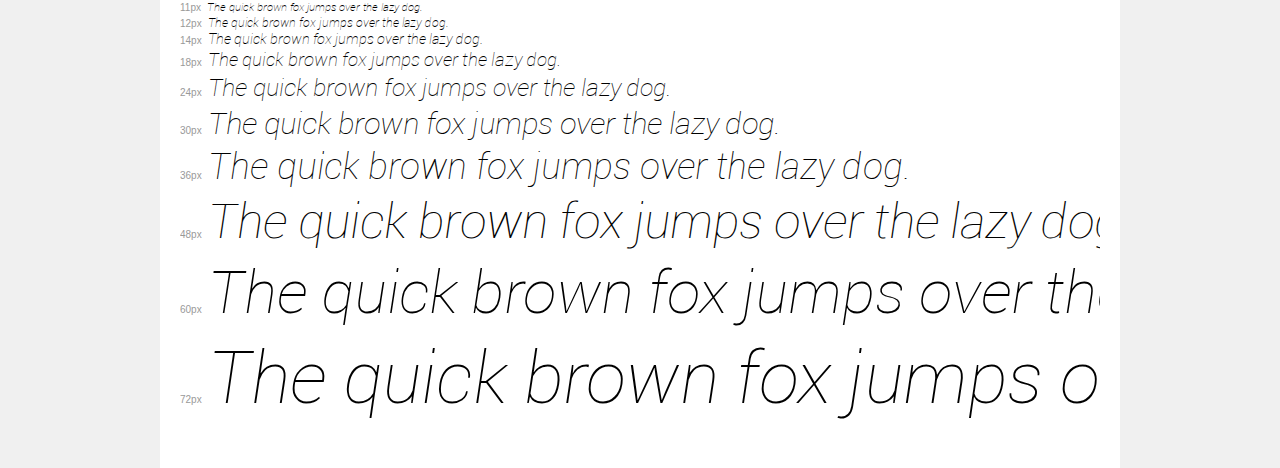
<file: fonts/demo.html>
<!DOCTYPE html>
<html lang="en">
<head>
    <meta charset="utf-8">
    <meta http-equiv="X-UA-Compatible" content="IE=edge">
    <meta name="viewport" content="width=device-width, initial-scale=1">
    <meta name="robots" content="noindex, noarchive">
    <meta name="format-detection" content="telephone=no">
    <title>Transfonter demo</title>
    <link href="stylesheet.css" rel="stylesheet">
    <style>
        /*
        http://meyerweb.com/eric/tools/css/reset/
        v2.0 | 20110126
        License: none (public domain)
        */
        html, body, div, span, applet, object, iframe,
        h1, h2, h3, h4, h5, h6, p, blockquote, pre,
        a, abbr, acronym, address, big, cite, code,
        del, dfn, em, img, ins, kbd, q, s, samp,
        small, strike, strong, sub, sup, tt, var,
        b, u, i, center,
        dl, dt, dd, ol, ul, li,
        fieldset, form, label, legend,
        table, caption, tbody, tfoot, thead, tr, th, td,
        article, aside, canvas, details, embed,
        figure, figcaption, footer, header, hgroup,
        menu, nav, output, ruby, section, summary,
        time, mark, audio, video {
            margin: 0;
            padding: 0;
            border: 0;
            font-size: 100%;
            font: inherit;
            vertical-align: baseline;
        }
        /* HTML5 display-role reset for older browsers */
        article, aside, details, figcaption, figure,
        footer, header, hgroup, menu, nav, section {
            display: block;
        }
        body {
            line-height: 1;
        }
        ol, ul {
            list-style: none;
        }
        blockquote, q {
            quotes: none;
        }
        blockquote:before, blockquote:after,
        q:before, q:after {
            content: '';
            content: none;
        }
        table {
            border-collapse: collapse;
            border-spacing: 0;
        }
        /* demo styles */
        body {
            background: #f0f0f0;
            color: #000;
        }
        .page {
            background: #fff;
            width: 920px;
            margin: 0 auto;
            padding: 20px 20px 0 20px;
            overflow: hidden;
        }
        .font-container {
            overflow-x: auto;
            overflow-y: hidden;
            margin-bottom: 40px;
            line-height: 1.3;
            white-space: nowrap;
            padding-bottom: 5px;
        }
        h1 {
            position: relative;
            background: #444;
            font-size: 32px;
            color: #fff;
            padding: 10px 20px;
            margin: 0 -20px 12px -20px;
        }
        .letters {
            font-size: 25px;
            margin-bottom: 20px;
        }
        .s10:before {
            content: '10px';
        }
        .s11:before {
            content: '11px';
        }
        .s12:before {
            content: '12px';
        }
        .s14:before {
            content: '14px';
        }
        .s18:before {
            content: '18px';
        }
        .s24:before {
            content: '24px';
        }
        .s30:before {
            content: '30px';
        }
        .s36:before {
            content: '36px';
        }
        .s48:before {
            content: '48px';
        }
        .s60:before {
            content: '60px';
        }
        .s72:before {
            content: '72px';
        }
        .s10:before, .s11:before, .s12:before, .s14:before,
        .s18:before, .s24:before, .s30:before, .s36:before,
        .s48:before, .s60:before, .s72:before {
            font-family: Arial, sans-serif;
            font-size: 10px;
            font-weight: normal;
            font-style: normal;
            color: #999;
            padding-right: 6px;
        }
        pre {
            display: block;
            padding: 9px;
            margin: 0 0 12px;
            font-family: Monaco, Menlo, Consolas, "Courier New", monospace;
            font-size: 13px;
            line-height: 1.428571429;
            color: #333;
            font-weight: normal;
            font-style: normal;
            background-color: #f5f5f5;
            border: 1px solid #ccc;
            overflow-x: auto;
            border-radius: 4px;
        }
        /* responsive */
        @media (max-width: 959px) {
            .page {
                width: auto;
                margin: 0;
            }
        }
    </style>
</head>
<body>
<div class="page">
    <div class="demo">
        <h1 style="font-family: 'Roboto'; font-weight: 900; font-style: normal;">Roboto Black</h1>
        <pre title="Usage">.your-style {
    font-family: 'Roboto';
    font-weight: 900;
    font-style: normal;
}</pre>
        <pre title="Preload (optional)">
&lt;link rel=&quot;preload&quot; href=&quot;Roboto-Black.woff2&quot; as=&quot;font&quot; type=&quot;font/woff2&quot; crossorigin&gt;</pre>
        <div class="font-container" style="font-family: 'Roboto'; font-weight: 900; font-style: normal;">
            <p class="letters">
                abcdefghijklmnopqrstuvwxyz<br>
ABCDEFGHIJKLMNOPQRSTUVWXYZ<br>
                0123456789.:,;()*!?'@#&lt;&gt;$%&^+-=~
            </p>
            <p class="s10" style="font-size: 10px;">The quick brown fox jumps over the lazy dog.</p>
            <p class="s11" style="font-size: 11px;">The quick brown fox jumps over the lazy dog.</p>
            <p class="s12" style="font-size: 12px;">The quick brown fox jumps over the lazy dog.</p>
            <p class="s14" style="font-size: 14px;">The quick brown fox jumps over the lazy dog.</p>
            <p class="s18" style="font-size: 18px;">The quick brown fox jumps over the lazy dog.</p>
            <p class="s24" style="font-size: 24px;">The quick brown fox jumps over the lazy dog.</p>
            <p class="s30" style="font-size: 30px;">The quick brown fox jumps over the lazy dog.</p>
            <p class="s36" style="font-size: 36px;">The quick brown fox jumps over the lazy dog.</p>
            <p class="s48" style="font-size: 48px;">The quick brown fox jumps over the lazy dog.</p>
            <p class="s60" style="font-size: 60px;">The quick brown fox jumps over the lazy dog.</p>
            <p class="s72" style="font-size: 72px;">The quick brown fox jumps over the lazy dog.</p>
        </div>
    </div>

    <div class="demo">
        <h1 style="font-family: 'Roboto'; font-weight: 300; font-style: normal;">Roboto Light</h1>
        <pre title="Usage">.your-style {
    font-family: 'Roboto';
    font-weight: 300;
    font-style: normal;
}</pre>
        <pre title="Preload (optional)">
&lt;link rel=&quot;preload&quot; href=&quot;Roboto-Light.woff2&quot; as=&quot;font&quot; type=&quot;font/woff2&quot; crossorigin&gt;</pre>
        <div class="font-container" style="font-family: 'Roboto'; font-weight: 300; font-style: normal;">
            <p class="letters">
                abcdefghijklmnopqrstuvwxyz<br>
ABCDEFGHIJKLMNOPQRSTUVWXYZ<br>
                0123456789.:,;()*!?'@#&lt;&gt;$%&^+-=~
            </p>
            <p class="s10" style="font-size: 10px;">The quick brown fox jumps over the lazy dog.</p>
            <p class="s11" style="font-size: 11px;">The quick brown fox jumps over the lazy dog.</p>
            <p class="s12" style="font-size: 12px;">The quick brown fox jumps over the lazy dog.</p>
            <p class="s14" style="font-size: 14px;">The quick brown fox jumps over the lazy dog.</p>
            <p class="s18" style="font-size: 18px;">The quick brown fox jumps over the lazy dog.</p>
            <p class="s24" style="font-size: 24px;">The quick brown fox jumps over the lazy dog.</p>
            <p class="s30" style="font-size: 30px;">The quick brown fox jumps over the lazy dog.</p>
            <p class="s36" style="font-size: 36px;">The quick brown fox jumps over the lazy dog.</p>
            <p class="s48" style="font-size: 48px;">The quick brown fox jumps over the lazy dog.</p>
            <p class="s60" style="font-size: 60px;">The quick brown fox jumps over the lazy dog.</p>
            <p class="s72" style="font-size: 72px;">The quick brown fox jumps over the lazy dog.</p>
        </div>
    </div>

    <div class="demo">
        <h1 style="font-family: 'Roboto'; font-weight: normal; font-style: normal;">Roboto Regular</h1>
        <pre title="Usage">.your-style {
    font-family: 'Roboto';
    font-weight: normal;
    font-style: normal;
}</pre>
        <pre title="Preload (optional)">
&lt;link rel=&quot;preload&quot; href=&quot;Roboto-Regular.woff2&quot; as=&quot;font&quot; type=&quot;font/woff2&quot; crossorigin&gt;</pre>
        <div class="font-container" style="font-family: 'Roboto'; font-weight: normal; font-style: normal;">
            <p class="letters">
                abcdefghijklmnopqrstuvwxyz<br>
ABCDEFGHIJKLMNOPQRSTUVWXYZ<br>
                0123456789.:,;()*!?'@#&lt;&gt;$%&^+-=~
            </p>
            <p class="s10" style="font-size: 10px;">The quick brown fox jumps over the lazy dog.</p>
            <p class="s11" style="font-size: 11px;">The quick brown fox jumps over the lazy dog.</p>
            <p class="s12" style="font-size: 12px;">The quick brown fox jumps over the lazy dog.</p>
            <p class="s14" style="font-size: 14px;">The quick brown fox jumps over the lazy dog.</p>
            <p class="s18" style="font-size: 18px;">The quick brown fox jumps over the lazy dog.</p>
            <p class="s24" style="font-size: 24px;">The quick brown fox jumps over the lazy dog.</p>
            <p class="s30" style="font-size: 30px;">The quick brown fox jumps over the lazy dog.</p>
            <p class="s36" style="font-size: 36px;">The quick brown fox jumps over the lazy dog.</p>
            <p class="s48" style="font-size: 48px;">The quick brown fox jumps over the lazy dog.</p>
            <p class="s60" style="font-size: 60px;">The quick brown fox jumps over the lazy dog.</p>
            <p class="s72" style="font-size: 72px;">The quick brown fox jumps over the lazy dog.</p>
        </div>
    </div>

    <div class="demo">
        <h1 style="font-family: 'Roboto'; font-weight: 500; font-style: normal;">Roboto Medium</h1>
        <pre title="Usage">.your-style {
    font-family: 'Roboto';
    font-weight: 500;
    font-style: normal;
}</pre>
        <pre title="Preload (optional)">
&lt;link rel=&quot;preload&quot; href=&quot;Roboto-Medium.woff2&quot; as=&quot;font&quot; type=&quot;font/woff2&quot; crossorigin&gt;</pre>
        <div class="font-container" style="font-family: 'Roboto'; font-weight: 500; font-style: normal;">
            <p class="letters">
                abcdefghijklmnopqrstuvwxyz<br>
ABCDEFGHIJKLMNOPQRSTUVWXYZ<br>
                0123456789.:,;()*!?'@#&lt;&gt;$%&^+-=~
            </p>
            <p class="s10" style="font-size: 10px;">The quick brown fox jumps over the lazy dog.</p>
            <p class="s11" style="font-size: 11px;">The quick brown fox jumps over the lazy dog.</p>
            <p class="s12" style="font-size: 12px;">The quick brown fox jumps over the lazy dog.</p>
            <p class="s14" style="font-size: 14px;">The quick brown fox jumps over the lazy dog.</p>
            <p class="s18" style="font-size: 18px;">The quick brown fox jumps over the lazy dog.</p>
            <p class="s24" style="font-size: 24px;">The quick brown fox jumps over the lazy dog.</p>
            <p class="s30" style="font-size: 30px;">The quick brown fox jumps over the lazy dog.</p>
            <p class="s36" style="font-size: 36px;">The quick brown fox jumps over the lazy dog.</p>
            <p class="s48" style="font-size: 48px;">The quick brown fox jumps over the lazy dog.</p>
            <p class="s60" style="font-size: 60px;">The quick brown fox jumps over the lazy dog.</p>
            <p class="s72" style="font-size: 72px;">The quick brown fox jumps over the lazy dog.</p>
        </div>
    </div>

    <div class="demo">
        <h1 style="font-family: 'Roboto'; font-weight: normal; font-style: italic;">Roboto Italic</h1>
        <pre title="Usage">.your-style {
    font-family: 'Roboto';
    font-weight: normal;
    font-style: italic;
}</pre>
        <pre title="Preload (optional)">
&lt;link rel=&quot;preload&quot; href=&quot;Roboto-Italic.woff2&quot; as=&quot;font&quot; type=&quot;font/woff2&quot; crossorigin&gt;</pre>
        <div class="font-container" style="font-family: 'Roboto'; font-weight: normal; font-style: italic;">
            <p class="letters">
                abcdefghijklmnopqrstuvwxyz<br>
ABCDEFGHIJKLMNOPQRSTUVWXYZ<br>
                0123456789.:,;()*!?'@#&lt;&gt;$%&^+-=~
            </p>
            <p class="s10" style="font-size: 10px;">The quick brown fox jumps over the lazy dog.</p>
            <p class="s11" style="font-size: 11px;">The quick brown fox jumps over the lazy dog.</p>
            <p class="s12" style="font-size: 12px;">The quick brown fox jumps over the lazy dog.</p>
            <p class="s14" style="font-size: 14px;">The quick brown fox jumps over the lazy dog.</p>
            <p class="s18" style="font-size: 18px;">The quick brown fox jumps over the lazy dog.</p>
            <p class="s24" style="font-size: 24px;">The quick brown fox jumps over the lazy dog.</p>
            <p class="s30" style="font-size: 30px;">The quick brown fox jumps over the lazy dog.</p>
            <p class="s36" style="font-size: 36px;">The quick brown fox jumps over the lazy dog.</p>
            <p class="s48" style="font-size: 48px;">The quick brown fox jumps over the lazy dog.</p>
            <p class="s60" style="font-size: 60px;">The quick brown fox jumps over the lazy dog.</p>
            <p class="s72" style="font-size: 72px;">The quick brown fox jumps over the lazy dog.</p>
        </div>
    </div>

    <div class="demo">
        <h1 style="font-family: 'Roboto'; font-weight: 900; font-style: italic;">Roboto Black Italic</h1>
        <pre title="Usage">.your-style {
    font-family: 'Roboto';
    font-weight: 900;
    font-style: italic;
}</pre>
        <pre title="Preload (optional)">
&lt;link rel=&quot;preload&quot; href=&quot;Roboto-BlackItalic.woff2&quot; as=&quot;font&quot; type=&quot;font/woff2&quot; crossorigin&gt;</pre>
        <div class="font-container" style="font-family: 'Roboto'; font-weight: 900; font-style: italic;">
            <p class="letters">
                abcdefghijklmnopqrstuvwxyz<br>
ABCDEFGHIJKLMNOPQRSTUVWXYZ<br>
                0123456789.:,;()*!?'@#&lt;&gt;$%&^+-=~
            </p>
            <p class="s10" style="font-size: 10px;">The quick brown fox jumps over the lazy dog.</p>
            <p class="s11" style="font-size: 11px;">The quick brown fox jumps over the lazy dog.</p>
            <p class="s12" style="font-size: 12px;">The quick brown fox jumps over the lazy dog.</p>
            <p class="s14" style="font-size: 14px;">The quick brown fox jumps over the lazy dog.</p>
            <p class="s18" style="font-size: 18px;">The quick brown fox jumps over the lazy dog.</p>
            <p class="s24" style="font-size: 24px;">The quick brown fox jumps over the lazy dog.</p>
            <p class="s30" style="font-size: 30px;">The quick brown fox jumps over the lazy dog.</p>
            <p class="s36" style="font-size: 36px;">The quick brown fox jumps over the lazy dog.</p>
            <p class="s48" style="font-size: 48px;">The quick brown fox jumps over the lazy dog.</p>
            <p class="s60" style="font-size: 60px;">The quick brown fox jumps over the lazy dog.</p>
            <p class="s72" style="font-size: 72px;">The quick brown fox jumps over the lazy dog.</p>
        </div>
    </div>

    <div class="demo">
        <h1 style="font-family: 'Roboto'; font-weight: 100; font-style: normal;">Roboto Thin</h1>
        <pre title="Usage">.your-style {
    font-family: 'Roboto';
    font-weight: 100;
    font-style: normal;
}</pre>
        <pre title="Preload (optional)">
&lt;link rel=&quot;preload&quot; href=&quot;Roboto-Thin.woff2&quot; as=&quot;font&quot; type=&quot;font/woff2&quot; crossorigin&gt;</pre>
        <div class="font-container" style="font-family: 'Roboto'; font-weight: 100; font-style: normal;">
            <p class="letters">
                abcdefghijklmnopqrstuvwxyz<br>
ABCDEFGHIJKLMNOPQRSTUVWXYZ<br>
                0123456789.:,;()*!?'@#&lt;&gt;$%&^+-=~
            </p>
            <p class="s10" style="font-size: 10px;">The quick brown fox jumps over the lazy dog.</p>
            <p class="s11" style="font-size: 11px;">The quick brown fox jumps over the lazy dog.</p>
            <p class="s12" style="font-size: 12px;">The quick brown fox jumps over the lazy dog.</p>
            <p class="s14" style="font-size: 14px;">The quick brown fox jumps over the lazy dog.</p>
            <p class="s18" style="font-size: 18px;">The quick brown fox jumps over the lazy dog.</p>
            <p class="s24" style="font-size: 24px;">The quick brown fox jumps over the lazy dog.</p>
            <p class="s30" style="font-size: 30px;">The quick brown fox jumps over the lazy dog.</p>
            <p class="s36" style="font-size: 36px;">The quick brown fox jumps over the lazy dog.</p>
            <p class="s48" style="font-size: 48px;">The quick brown fox jumps over the lazy dog.</p>
            <p class="s60" style="font-size: 60px;">The quick brown fox jumps over the lazy dog.</p>
            <p class="s72" style="font-size: 72px;">The quick brown fox jumps over the lazy dog.</p>
        </div>
    </div>

    <div class="demo">
        <h1 style="font-family: 'Roboto'; font-weight: bold; font-style: normal;">Roboto Bold</h1>
        <pre title="Usage">.your-style {
    font-family: 'Roboto';
    font-weight: bold;
    font-style: normal;
}</pre>
        <pre title="Preload (optional)">
&lt;link rel=&quot;preload&quot; href=&quot;Roboto-Bold.woff2&quot; as=&quot;font&quot; type=&quot;font/woff2&quot; crossorigin&gt;</pre>
        <div class="font-container" style="font-family: 'Roboto'; font-weight: bold; font-style: normal;">
            <p class="letters">
                abcdefghijklmnopqrstuvwxyz<br>
ABCDEFGHIJKLMNOPQRSTUVWXYZ<br>
                0123456789.:,;()*!?'@#&lt;&gt;$%&^+-=~
            </p>
            <p class="s10" style="font-size: 10px;">The quick brown fox jumps over the lazy dog.</p>
            <p class="s11" style="font-size: 11px;">The quick brown fox jumps over the lazy dog.</p>
            <p class="s12" style="font-size: 12px;">The quick brown fox jumps over the lazy dog.</p>
            <p class="s14" style="font-size: 14px;">The quick brown fox jumps over the lazy dog.</p>
            <p class="s18" style="font-size: 18px;">The quick brown fox jumps over the lazy dog.</p>
            <p class="s24" style="font-size: 24px;">The quick brown fox jumps over the lazy dog.</p>
            <p class="s30" style="font-size: 30px;">The quick brown fox jumps over the lazy dog.</p>
            <p class="s36" style="font-size: 36px;">The quick brown fox jumps over the lazy dog.</p>
            <p class="s48" style="font-size: 48px;">The quick brown fox jumps over the lazy dog.</p>
            <p class="s60" style="font-size: 60px;">The quick brown fox jumps over the lazy dog.</p>
            <p class="s72" style="font-size: 72px;">The quick brown fox jumps over the lazy dog.</p>
        </div>
    </div>

    <div class="demo">
        <h1 style="font-family: 'Roboto'; font-weight: bold; font-style: italic;">Roboto Bold Italic</h1>
        <pre title="Usage">.your-style {
    font-family: 'Roboto';
    font-weight: bold;
    font-style: italic;
}</pre>
        <pre title="Preload (optional)">
&lt;link rel=&quot;preload&quot; href=&quot;Roboto-BoldItalic.woff2&quot; as=&quot;font&quot; type=&quot;font/woff2&quot; crossorigin&gt;</pre>
        <div class="font-container" style="font-family: 'Roboto'; font-weight: bold; font-style: italic;">
            <p class="letters">
                abcdefghijklmnopqrstuvwxyz<br>
ABCDEFGHIJKLMNOPQRSTUVWXYZ<br>
                0123456789.:,;()*!?'@#&lt;&gt;$%&^+-=~
            </p>
            <p class="s10" style="font-size: 10px;">The quick brown fox jumps over the lazy dog.</p>
            <p class="s11" style="font-size: 11px;">The quick brown fox jumps over the lazy dog.</p>
            <p class="s12" style="font-size: 12px;">The quick brown fox jumps over the lazy dog.</p>
            <p class="s14" style="font-size: 14px;">The quick brown fox jumps over the lazy dog.</p>
            <p class="s18" style="font-size: 18px;">The quick brown fox jumps over the lazy dog.</p>
            <p class="s24" style="font-size: 24px;">The quick brown fox jumps over the lazy dog.</p>
            <p class="s30" style="font-size: 30px;">The quick brown fox jumps over the lazy dog.</p>
            <p class="s36" style="font-size: 36px;">The quick brown fox jumps over the lazy dog.</p>
            <p class="s48" style="font-size: 48px;">The quick brown fox jumps over the lazy dog.</p>
            <p class="s60" style="font-size: 60px;">The quick brown fox jumps over the lazy dog.</p>
            <p class="s72" style="font-size: 72px;">The quick brown fox jumps over the lazy dog.</p>
        </div>
    </div>

    <div class="demo">
        <h1 style="font-family: 'Roboto'; font-weight: 300; font-style: italic;">Roboto Light Italic</h1>
        <pre title="Usage">.your-style {
    font-family: 'Roboto';
    font-weight: 300;
    font-style: italic;
}</pre>
        <pre title="Preload (optional)">
&lt;link rel=&quot;preload&quot; href=&quot;Roboto-LightItalic.woff2&quot; as=&quot;font&quot; type=&quot;font/woff2&quot; crossorigin&gt;</pre>
        <div class="font-container" style="font-family: 'Roboto'; font-weight: 300; font-style: italic;">
            <p class="letters">
                abcdefghijklmnopqrstuvwxyz<br>
ABCDEFGHIJKLMNOPQRSTUVWXYZ<br>
                0123456789.:,;()*!?'@#&lt;&gt;$%&^+-=~
            </p>
            <p class="s10" style="font-size: 10px;">The quick brown fox jumps over the lazy dog.</p>
            <p class="s11" style="font-size: 11px;">The quick brown fox jumps over the lazy dog.</p>
            <p class="s12" style="font-size: 12px;">The quick brown fox jumps over the lazy dog.</p>
            <p class="s14" style="font-size: 14px;">The quick brown fox jumps over the lazy dog.</p>
            <p class="s18" style="font-size: 18px;">The quick brown fox jumps over the lazy dog.</p>
            <p class="s24" style="font-size: 24px;">The quick brown fox jumps over the lazy dog.</p>
            <p class="s30" style="font-size: 30px;">The quick brown fox jumps over the lazy dog.</p>
            <p class="s36" style="font-size: 36px;">The quick brown fox jumps over the lazy dog.</p>
            <p class="s48" style="font-size: 48px;">The quick brown fox jumps over the lazy dog.</p>
            <p class="s60" style="font-size: 60px;">The quick brown fox jumps over the lazy dog.</p>
            <p class="s72" style="font-size: 72px;">The quick brown fox jumps over the lazy dog.</p>
        </div>
    </div>

    <div class="demo">
        <h1 style="font-family: 'Roboto'; font-weight: 500; font-style: italic;">Roboto Medium Italic</h1>
        <pre title="Usage">.your-style {
    font-family: 'Roboto';
    font-weight: 500;
    font-style: italic;
}</pre>
        <pre title="Preload (optional)">
&lt;link rel=&quot;preload&quot; href=&quot;Roboto-MediumItalic.woff2&quot; as=&quot;font&quot; type=&quot;font/woff2&quot; crossorigin&gt;</pre>
        <div class="font-container" style="font-family: 'Roboto'; font-weight: 500; font-style: italic;">
            <p class="letters">
                abcdefghijklmnopqrstuvwxyz<br>
ABCDEFGHIJKLMNOPQRSTUVWXYZ<br>
                0123456789.:,;()*!?'@#&lt;&gt;$%&^+-=~
            </p>
            <p class="s10" style="font-size: 10px;">The quick brown fox jumps over the lazy dog.</p>
            <p class="s11" style="font-size: 11px;">The quick brown fox jumps over the lazy dog.</p>
            <p class="s12" style="font-size: 12px;">The quick brown fox jumps over the lazy dog.</p>
            <p class="s14" style="font-size: 14px;">The quick brown fox jumps over the lazy dog.</p>
            <p class="s18" style="font-size: 18px;">The quick brown fox jumps over the lazy dog.</p>
            <p class="s24" style="font-size: 24px;">The quick brown fox jumps over the lazy dog.</p>
            <p class="s30" style="font-size: 30px;">The quick brown fox jumps over the lazy dog.</p>
            <p class="s36" style="font-size: 36px;">The quick brown fox jumps over the lazy dog.</p>
            <p class="s48" style="font-size: 48px;">The quick brown fox jumps over the lazy dog.</p>
            <p class="s60" style="font-size: 60px;">The quick brown fox jumps over the lazy dog.</p>
            <p class="s72" style="font-size: 72px;">The quick brown fox jumps over the lazy dog.</p>
        </div>
    </div>

    <div class="demo">
        <h1 style="font-family: 'Roboto'; font-weight: 100; font-style: italic;">Roboto Thin Italic</h1>
        <pre title="Usage">.your-style {
    font-family: 'Roboto';
    font-weight: 100;
    font-style: italic;
}</pre>
        <pre title="Preload (optional)">
&lt;link rel=&quot;preload&quot; href=&quot;Roboto-ThinItalic.woff2&quot; as=&quot;font&quot; type=&quot;font/woff2&quot; crossorigin&gt;</pre>
        <div class="font-container" style="font-family: 'Roboto'; font-weight: 100; font-style: italic;">
            <p class="letters">
                abcdefghijklmnopqrstuvwxyz<br>
ABCDEFGHIJKLMNOPQRSTUVWXYZ<br>
                0123456789.:,;()*!?'@#&lt;&gt;$%&^+-=~
            </p>
            <p class="s10" style="font-size: 10px;">The quick brown fox jumps over the lazy dog.</p>
            <p class="s11" style="font-size: 11px;">The quick brown fox jumps over the lazy dog.</p>
            <p class="s12" style="font-size: 12px;">The quick brown fox jumps over the lazy dog.</p>
            <p class="s14" style="font-size: 14px;">The quick brown fox jumps over the lazy dog.</p>
            <p class="s18" style="font-size: 18px;">The quick brown fox jumps over the lazy dog.</p>
            <p class="s24" style="font-size: 24px;">The quick brown fox jumps over the lazy dog.</p>
            <p class="s30" style="font-size: 30px;">The quick brown fox jumps over the lazy dog.</p>
            <p class="s36" style="font-size: 36px;">The quick brown fox jumps over the lazy dog.</p>
            <p class="s48" style="font-size: 48px;">The quick brown fox jumps over the lazy dog.</p>
            <p class="s60" style="font-size: 60px;">The quick brown fox jumps over the lazy dog.</p>
            <p class="s72" style="font-size: 72px;">The quick brown fox jumps over the lazy dog.</p>
        </div>
    </div>

</div>
</body>
</html>
</file>
<file: fonts/stylesheet.css>
@font-face {
    font-family: 'Roboto';
    src: local('Roboto Black'), local('Roboto-Black'),
        url('Roboto-Black.woff2') format('woff2'),
        url('Roboto-Black.woff') format('woff');
    font-weight: 900;
    font-style: normal;
    font-display: swap;
}

@font-face {
    font-family: 'Roboto';
    src: local('Roboto Light'), local('Roboto-Light'),
        url('Roboto-Light.woff2') format('woff2'),
        url('Roboto-Light.woff') format('woff');
    font-weight: 300;
    font-style: normal;
    font-display: swap;
}

@font-face {
    font-family: 'Roboto';
    src: local('Roboto Regular'), local('Roboto-Regular'),
        url('Roboto-Regular.woff2') format('woff2'),
        url('Roboto-Regular.woff') format('woff');
    font-weight: normal;
    font-style: normal;
    font-display: swap;
}

@font-face {
    font-family: 'Roboto';
    src: local('Roboto Medium'), local('Roboto-Medium'),
        url('Roboto-Medium.woff2') format('woff2'),
        url('Roboto-Medium.woff') format('woff');
    font-weight: 500;
    font-style: normal;
    font-display: swap;
}

@font-face {
    font-family: 'Roboto';
    src: local('Roboto Italic'), local('Roboto-Italic'),
        url('Roboto-Italic.woff2') format('woff2'),
        url('Roboto-Italic.woff') format('woff');
    font-weight: normal;
    font-style: italic;
    font-display: swap;
}

@font-face {
    font-family: 'Roboto';
    src: local('Roboto Black Italic'), local('Roboto-BlackItalic'),
        url('Roboto-BlackItalic.woff2') format('woff2'),
        url('Roboto-BlackItalic.woff') format('woff');
    font-weight: 900;
    font-style: italic;
    font-display: swap;
}

@font-face {
    font-family: 'Roboto';
    src: local('Roboto Thin'), local('Roboto-Thin'),
        url('Roboto-Thin.woff2') format('woff2'),
        url('Roboto-Thin.woff') format('woff');
    font-weight: 100;
    font-style: normal;
    font-display: swap;
}

@font-face {
    font-family: 'Roboto';
    src: local('Roboto Bold'), local('Roboto-Bold'),
        url('Roboto-Bold.woff2') format('woff2'),
        url('Roboto-Bold.woff') format('woff');
    font-weight: bold;
    font-style: normal;
    font-display: swap;
}

@font-face {
    font-family: 'Roboto';
    src: local('Roboto Bold Italic'), local('Roboto-BoldItalic'),
        url('Roboto-BoldItalic.woff2') format('woff2'),
        url('Roboto-BoldItalic.woff') format('woff');
    font-weight: bold;
    font-style: italic;
    font-display: swap;
}

@font-face {
    font-family: 'Roboto';
    src: local('Roboto Light Italic'), local('Roboto-LightItalic'),
        url('Roboto-LightItalic.woff2') format('woff2'),
        url('Roboto-LightItalic.woff') format('woff');
    font-weight: 300;
    font-style: italic;
    font-display: swap;
}

@font-face {
    font-family: 'Roboto';
    src: local('Roboto Medium Italic'), local('Roboto-MediumItalic'),
        url('Roboto-MediumItalic.woff2') format('woff2'),
        url('Roboto-MediumItalic.woff') format('woff');
    font-weight: 500;
    font-style: italic;
    font-display: swap;
}

@font-face {
    font-family: 'Roboto';
    src: local('Roboto Thin Italic'), local('Roboto-ThinItalic'),
        url('Roboto-ThinItalic.woff2') format('woff2'),
        url('Roboto-ThinItalic.woff') format('woff');
    font-weight: 100;
    font-style: italic;
    font-display: swap;
}
</file>
<file: WP/src/css/fonts.css>
@font-face {
    font-family: 'Roboto';
    src: local('../fonts/Roboto Black'), local('Roboto-Black'),
        url('../fonts/Roboto-Black.woff2') format('woff2'),
        url('../fonts/Roboto-Black.woff') format('woff');
    font-weight: 900;
    font-style: normal;
    font-display: swap;
}

@font-face {
    font-family: 'Roboto';
    src: local('../fonts/Roboto Light'), local('Roboto-Light'),
        url('../fonts/Roboto-Light.woff2') format('woff2'),
        url('../fonts/Roboto-Light.woff') format('woff');
    font-weight: 300;
    font-style: normal;
    font-display: swap;
}

@font-face {
    font-family: 'Roboto';
    src: local('../fonts/Roboto Regular'), local('Roboto-Regular'),
        url('../fonts/Roboto-Regular.woff2') format('woff2'),
        url('../fonts/Roboto-Regular.woff') format('woff');
    font-weight: normal;
    font-style: normal;
    font-display: swap;
}

@font-face {
    font-family: 'Roboto';
    src: local('../fonts/Roboto Medium'), local('Roboto-Medium'),
        url('../fonts/Roboto-Medium.woff2') format('woff2'),
        url('../fonts/Roboto-Medium.woff') format('woff');
    font-weight: 500;
    font-style: normal;
    font-display: swap;
}
@font-face {
    font-family: 'Roboto';
    src: local('../fonts/Roboto Bold'), local('Roboto-Bold'),
        url('../fonts/Roboto-Bold.woff2') format('woff2'),
        url('../fonts/Roboto-Bold.woff') format('woff');
    font-weight: bold;
    font-style: normal;
    font-display: swap;
}
</file>
<file: WP/src/css/style.css>
* {
    box-sizing: border-box;
    margin: 0;
    padding: 0;
}
/* @font-face {
    font-family: 'Roboto';
    src: local('../fonts/Roboto Black'), local('Roboto-Black'),
    url('../fonts/Roboto-Black.woff2') format('woff2'),
    url('../fonts/Roboto-Black.woff') format('woff');
    font-weight: 900;
    font-style: normal;
} */
html {
    font-family: "Roboto", sans-serif;
}

.container {
    position: relative;
    width: 1140px;
    margin: 0 auto;
    padding: 39px 0 68px 0;
}

.logo .logo_owl {
    display: block;
    margin: 0 auto;
}
.promo {
    height: 800px;
    background: url("../img/Bg/bg.png") center center/cover no-repeat;
}
.logo .logo_text {
    font-weight: 500;
    font-size: 15px;
    line-height: 24px;
    color: #FFFFFF;
    text-transform: uppercase;
    text-align: center;
    margin-top: 14px;
}
.under {
    font-size: 41px;
    font-weight: 900;
    line-height: 41px;
    letter-spacing: 0px;
    text-align: center;
   
}
.title {
    font-weight: 900;
    font-size: 41px;
    line-height: 41px;
    text-transform: uppercase;
    color: #F9BF3B;
    text-align: center;
}
.simple .title_big {
    font-weight: 900;
    font-size: 80px;
    line-height: 80px;
    text-align: center;
    text-transform: uppercase;
    color: #FFFFFF;
    margin-top: 21px;
}
h1 {
    margin-top: 53px;
}
h2.title {
    margin-top: 30px;
}
.promo .promo_text{
    padding: 0 13px;
    margin-top: 23px;
    font-weight: 300;
    font-size: 21px;
    line-height: 28px;
    text-align: center;
    color: #FFFFFF;
}
.promo .promo_text span {
    font-weight: 700;
    color: #F9BF3B;
}
.promo .promo_btn, .present .present_btn {
   /*  display: block;
    margin: 0 auto;
    margin-top: 73px;
    width: 313px;
    height: 72px;
    background: linear-gradient(to top, #2798B9 0%, #3AB6DA 100%);
    box-shadow: inset 0 0 0 rgba(0, 0, 0, 0.18);
    border: 4px solid rgba(0, 0, 0, 0.23);
    font-size: 21px;
    line-height: 24px;
    text-align: center;
    text-transform: uppercase;
    color: #FFFFFF;
    font-weight: 400;
    cursor: pointer;
    outline: none; */
    display: block;
    margin: 0px auto;
    margin-top: 73px;
    width: 313px;
    height: 72px;
    box-shadow: inset 0 0 0 rgba(0, 0, 0, 0.18);
    border: 4px solid rgba(0, 0, 0, 0.23);
    background-image: linear-gradient(to top, #2798b9 0%, #3ab6da 100%);
    text-shadow: -1px -1px 0 rgba(0, 0, 0, 0.22);
    color: #ffffff;
    font-size: 21px;
    font-weight: 400;
    line-height: 24px;
    text-transform: uppercase;
    cursor: pointer;
    outline: none;
}

.logo_down {
    margin-top: 73px;
}
.logo_down .more_img {
    display: block;
    margin: 0 auto;
    margin-top: 13px;
}
.logo_down .logo_down_text {
    font-weight: 100;
    font-size: 15px;
    text-align: center;
    text-transform: uppercase;
    color: #FFFFFF;
}
.waiting {
    background-color: #efefef;
    min-height: 604px;
    padding: 85px 0 75px 0;
}
.waiting .waiting_header, .finish .finish_header {
    font-weight: 400;
    font-size: 30px;
    text-align: center;
    text-transform: uppercase;
    color: #252525;
}
.finish .finish_header {
    color: #efefef;
}
.waiting .waiting_divider, .finish .finish_divider {
    width: 217px;
    height: 4px;
    background: #F9BF3B;
    margin: 18px auto;
}
.waiting .waiting_subheader {
    font-weight: 400;
    font-size: 23px;
    text-align: center;
    color: #4A4A4A;
    margin-top: 18px;
}
.waiting .waiting_wrapper {
    margin-top: 45px;
    display: flex;
    justify-content: space-around;
}
.waiting .waiting_wrapper .waiting_item {
    width: 339px;
    text-align: center;
    vertical-align: top;
}
.waiting .waiting_wrapper .waiting_item .waiting_img {
    width: 100%;
}
.waiting .waiting_wrapper .waiting_item .waiting_discr {
    margin-top: 33px;
    font-weight: 300;
    font-size: 15px;
    color: #4A4A4A;
    line-height: 21px;
}

.optimization {
    min-height: 550px;
    margin-left: 102px 0 107px 0;
}
.optimization .optimization_header {
    margin-left: 391px;
    font-weight: 900;
    font-size: 30px;
    color: #299CBD;
}
.optimization .optimization_text {
    margin-top: 25px;
    margin-left: 391px;
    font-weight: 300;
    font-size: 17px;
    line-height: 27px;
    color: #4A4A4A;
}
.optimization .optimization_text span {
    font-weight: 700;
}
.optimization .optimization_img {
    position: absolute;
    top: 54px;
    left: -240px;
    z-index: -1;
}
.finish {
    min-height: 447px;
    padding: 86px 0 79px 0;
    background: url("../img/Bg/second_bg.png") center center/cover no-repeat;
}
.finish_wrapper .finish_item .finish_round .finish_icon {
    width: 65px;
}
.finish .finish_wrapper {
    margin-top: 41px;
    display: flex;
    justify-content: space-around;
}
.finish .finish_wrapper .finish_item {
    width: 204px;
    color: #efefef;
}
.finish_wrapper .finish_item .finish_round {
    display: flex;
    width: 118px;
    height: 118px;
    background: #B4E2FF;
    border-radius: 100%;
    justify-content:center;
    align-content: center;
    margin: 0 auto;
}
.finish .finish_wrapper .finish_item .finish_discr {
    font-weight: 300;
    font-size: 17px;
    line-height: 20px;
    text-align: center;
    margin-top: 25px;
}
.present {
    padding: 88px 0 88px 0;
    min-height: 631px;
    background-color: #efefef;
}
.present .present_logo .present_img {
    display: block;
    margin: 0 auto;
}
.present .present_text {
    text-align: center;
    font-weight: 400;
    font-size: 30px;
    line-height: 43px;
    color: #252525;
    margin-top: 45px;
}
.end {
    min-height: 433px;
    padding: 50px 0 50px 0;
}
.end .end_note {
    display: block;
    margin: 0 auto;
}
.end .discr_1 {
    margin-top: 25px;
    font-weight: 400;
    font-size: 30px;
    text-align: center;
    text-transform: uppercase;
    color: #252525;
}
.end .discr_2 {
    margin-top: 30px;
    font-weight: 900;
    font-size: 36px;
    text-align: center;
    text-transform: uppercase;
    color: #299CBD;
}
.end .discr_3 {
    margin-top: 25px;
    font-weight: 400;
    font-size: 23px;
    line-height: 20px;
    text-align: center;
    color: #4A4A4A;
}

footer {
    min-height: 166px;
    background-color: #1a1a1a;
    padding: 61px 0 69px 0;
}

.info {
    margin: 0 auto;
    width: 377px;
    text-align: center;
    color: #888888;
    font-size: 15px;
    font-weight: 300;
    line-height: 21px;
}

footer a {
    color: #888888;
    font-size: 15px;
    font-weight: 300;
    line-height: 21px;
    text-decoration: none;
}

.underlined {
    text-decoration: underline;
}
</file>
<file: css/style.min.css>
*{font-family:"Roboto",sans-serif}header{position:relative;height:50px}nav{width:100%;height:50px;background:#212121;position:fixed;z-index:3}.menu{display:flex;justify-content:space-between;padding:13px 70px;margin:0;list-style-type:none}.menu_link{font-weight:300;font-size:15px;color:#fff}.menu_item{border-right:2px dotted #000;padding-right:28px}.menu_item:last-child{border-right:none}.hamburger{display:none;position:absolute;right:10px;top:50%;transform:translateY(-50%);width:30px;height:12px}.hamburger span{display:block;height:2px;width:100%;background-color:#fff;margin-bottom:2px;transition:.5s all}.hamburger_active span{margin-bottom:-2px}.hamburger_active span:nth-child(1){transform:translateY(3px) rotate(-45deg)}.hamburger_active span:nth-child(2){display:none}.hamburger_active span:nth-child(3){transform:translateY(3px) rotate(45deg)}.subheader{position:absolute;top:50px;width:100%;height:84px;background-color:rgba(0,0,0,.6)}.subheader_logo{display:block;max-width:100%;margin-top:16px}.subheader_official{color:#fff;margin-top:6px;font-weight:100;font-size:13px;opacity:.5}.subheader_call{font-weight:300;font-size:12px;color:#fff;margin-top:17px;text-align:right}.subheader_number{font-weight:400;font-size:22px;color:#fff;text-align:right;display:block;margin-top:2px}.subheader_btn{background:linear-gradient(0deg, #1EACC7 0%, #4CE2FF 100%);box-shadow:inset 0px -3px 0px rgba(0,0,0,.12);border-radius:4px;width:172px;height:46px;border:none;color:#fff;text-shadow:1px 1px 0px rgba(0,0,0,.21);font-weight:400;font-size:14px;text-transform:uppercase;margin-top:19px}.subheader_btn:hover{background-image:none;background-color:#1eacc7}.promo{min-height:800px;background:url("../img/uber_bg.png") center center/cover no-repeat;padding:140px 0 135px 0}.promo_header{font-weight:700;font-size:60px;text-transform:uppercase;color:#fff;margin:0;line-height:60px;text-align:center}.promo_subheader{font-weight:700;font-size:36px;text-transform:uppercase;color:#fff;margin:0;margin-top:22px;line-height:36px;text-align:center}.promo_subheader_descr{font-weight:400;font-size:18px;line-height:24px;color:#fff;text-align:center;margin-top:16px}.promo_btn{width:259px;height:63px;background:linear-gradient(0deg, #1EACC7 0%, #4CE2FF 100%);box-shadow:inset 0px -4px 0px rgba(0,0,0,.12);border-radius:4px;border:none;font-weight:400;font-size:18px;text-transform:uppercase;color:#fff;text-shadow:1px 1px 0px rgba(0,0,0,.21);display:block;margin:116px auto 0 auto}.promo_btn:hover{background-image:none;background-color:#1eacc7}.label{position:relative;margin:0 auto;width:113px;height:24px;background-color:#000;color:#fff;font-weight:400;font-size:11px;text-transform:uppercase;padding:5px 12px;text-align:center;z-index:2}.label_white{background-color:#fff;color:#070716}.title{position:relative;font-weight:700;font-size:38px;text-align:center;text-transform:uppercase;color:#222;margin-top:32px;z-index:2}.title_white{color:#fff}.subtitle{position:relative;font-weight:400;font-size:17px;text-align:center;color:#222;z-index:2}.subtitle_white{color:#fff}.reasons{min-height:850px;padding:18px 0 64px 0}.reasons_block{display:flex;justify-content:center;align-items:center;margin-top:35px}.reasons_round{display:flex;justify-content:center;align-items:center;margin-right:26px;width:116px;height:116px;background-color:#1eacc7;border-radius:100%}.reasons_descr{width:372px}.reasons_subtitle{line-height:21px;font-weight:400;font-size:17px;color:#1eacc7}.reasons_text{color:#202020;font-size:15px;font-weight:300;line-height:21px}.mobile{min-height:864px;padding:48px 0 79px 0;background:url("../img/mobile_bg.png") center center/cover no-repeat}.mobile .row{margin-top:32px}.mobile_item{position:relative;width:320px;height:280px;margin:0 auto;margin-bottom:19px;padding-top:91px}.mobile_item_1{background:url("../img/Card1.png") center center/cover no-repeat}.mobile_item_2{background:url("../img/Card2.png") center center/cover no-repeat}.mobile_item_3{background:url("../img/Card3.png") center center/cover no-repeat}.mobile_item_4{background:url("../img/Card4.png") center center/cover no-repeat}.mobile_item_5{background:url("../img/Card5.png") center center/cover no-repeat}.mobile_item_6{background:url("../img/Card6.png") center center/cover no-repeat}.mobile_item_subtitle{font-weight:400;font-size:24px;line-height:31px;text-align:center;text-transform:uppercase;color:#fff}.mobile_item_plus{display:flex;justify-content:center;align-items:center;position:absolute;bottom:35px;left:50%;transform:translateX(-50%);width:26px;height:26px;background:#000;border-radius:100%;margin:0 auto;cursor:pointer}.mobile_item_plus::before{content:"";display:block;width:14px;height:2px;background-color:#1eacc7;transition:.5s all}.mobile_item_plus::after{content:"";position:absolute;left:50%;transform:translateX(-50%);display:block;width:2px;height:14px;background-color:#1eacc7;transition:.5s all}.mobile_item_plus:hover::before,.mobile_item_plus:hover::after{background-color:#ff5656}.car_block{position:relative;min-height:895px;background:url("../img/mobile_bg.png") center center/cover no-repeat;padding:57px 0 138px 0}.car_block .black_up{position:absolute;top:0;left:0;height:502px;width:100%;background-color:#070716;z-index:1}.car_block_img{z-index:2;display:block;position:relative;margin:0 auto;margin-top:54px}.car_block_discr{font-weight:300;font-size:17px;line-height:24px;text-align:center;color:#222}.require{padding:66px 0 87px 0}.require_block{margin:33px 0}.require_block_nmb{margin-bottom:0px}.require_title{font-weight:400;font-size:22px;color:#1ca8c3}.require_descr{font-weight:300;font-size:17px;line-height:24px;color:#1ca8c3;margin-top:9px}.require_list{list-style-type:none;padding-left:50px;margin-top:22px}.require_list li{position:relative;font-weight:300;font-size:17px;line-height:24px;color:#222;margin-bottom:10px}.require_list li::before{content:"";display:block;position:absolute;left:-32px;width:21px;height:20px;background:url("../icons/Rectangle.svg") center center/cover no-repeat}.require .warning .require_title{color:#ff5656}.require .warning .require_list li::before{background:url("../icons/check_red 1.svg") center center/cover no-repeat}.world{position:relative;height:720px;background:url("../img/world_bg.png") center center no-repeat;background-color:#080816;padding:49px 0}.world_link{position:absolute;left:50%;transform:translateX(-50%);bottom:49px;font-weight:400;font-size:15px;color:#1eacc7;text-transform:uppercase}footer{min-height:155px;padding:11px 22px 11px 22px}.info_links1 a{font-weight:300;font-size:15px;text-transform:uppercase;color:#070716}.info_links2 a{font-weight:300;font-size:11px;text-transform:uppercase;color:#999}.info_language a{font-weight:400;font-size:11px;text-transform:uppercase;color:#1fbad6}.line{width:300px;height:4px;background-color:#1eacc7;margin:0 auto}.info{padding:0 10px}.info_links1{display:flex;justify-content:space-between;margin-top:30px;font-weight:300;font-size:15px;text-transform:uppercase;color:#070716}.info_links2{margin-top:10px;font-weight:300;font-size:11px;text-transform:uppercase;color:#999}.info_language{margin-top:15px;font-weight:400;font-size:11px;text-transform:uppercase;color:#1fbad6}.foot_link{display:flex;justify-content:space-between;align-items:flex-start}.foot_link>div{width:33%}.foot_link>div:nth-child(3){display:flex;justify-content:flex-end}.social{display:flex;flex-direction:row;width:200px}.soc_link{display:flex;justify-content:center;align-items:center;margin:35px 4px;width:32px;height:32px;background-color:#000;border-radius:100%}.soc_link i{color:#fff}.info_links1{display:flex;justify-content:space-around}.info_links2{display:flex;justify-content:space-around}.info_language{display:flex;justify-content:center}.down_link{margin-right:5px;margin-top:35px}.xs-visible{display:none}@media(max-width: 1200px){.menu_item{padding-right:20px}.menu_link{font-size:12px}.promo_header{font-size:48px}.reasons_block{align-items:flex-start}.reasons_descr{width:300px}.mobile_item{width:300px}footer{padding:11px 10px 11px 10px}.foot_link{align-items:center}.info_links2 a{font-size:10px}}@media(max-width: 991px){.menu_item{padding-right:8px}.menu_link{font-size:10px}.subheader_logo>img{width:100%}.subheader_official{font-size:12px}.subheader_number{font-size:18px}.subheader_btn{margin-top:21px;width:100%;height:40px}.promo_header{font-size:40px}.promo_subheader{font-size:30px}.reasons_block{flex-direction:column;align-items:center}.reasons_descr{margin-top:20px}.reasons .title{font-size:30px}.mobile_item{width:100%}.mobile_item_subtitle{font-size:15px}.car_block .car_block_img{width:100%}footer .foot_link .download .down_link>img{width:30%}footer .foot_link .info_links1 a{font-size:10px}footer .foot_link .info_links2 a{font-size:7px}}@media(max-width: 767px){.menu{position:fixed;flex-direction:column;justify-content:center;align-items:center;top:0;left:-100%;width:50%;height:100vh;padding:20px 15px;background-color:rgba(0,0,0,.8);transition:.6s all}.menu_active{left:0}.menu_item{padding-right:0;border:none;margin:10px 0}.menu_link{font-size:20px}.hamburger{display:block}.subheader_official{display:none}.subheader .xs-hidden{display:none}.subheader .xs-visible{display:block}.subheader_btn{display:block;margin:0 auto;margin-top:5px;width:200px;height:40px;background:linear-gradient(0deg, #1EACC7 0%, #4CE2FF 100%);border:3px solid rgba(0,0,0,.07);box-shadow:inset 0px -3px 0px 3px rgba(0,0,0,.12);border-radius:4px}.subheader_number{display:block;margin-top:5px;font-weight:400;font-size:16px;text-align:center;text-transform:uppercase;color:#fff}.subheader_logo{display:block;margin:0 auto;margin-top:25px}.promo_header{line-height:40px}footer .foot_link{flex-wrap:wrap}footer .foot_link>div{width:100%;display:flex;justify-content:center;margin-bottom:20px}footer .foot_link>div:nth-child(1){width:100%}footer .foot_link>div:nth-child(3){width:100%;justify-content:center}footer .foot_link>div .info_links2 a{padding-right:15px}}@media(max-width: 575px){nav{height:30px}header{height:30px}header .title{font-size:16px;margin-top:15px;line-height:16px}header .subtitle{font-size:14px;line-height:21px;margin-top:11px}header .subheader{height:60px;top:30px}header .subheader_official{display:none}header .subheader_logo{margin-top:16px}header .subheader_number{font-size:12px;font-weight:400;text-transform:uppercase;margin-top:11px}header .subheader_btn{width:110px;height:22px;font-size:9px;margin-top:6px}header .subheader_btn:hover{background-image:linear-gradient(to top, #1eacc7 0%, #4ce2ff 100%)}.promo{min-height:400px;padding:93px 0 35px 0}.promo_header{font-size:30px;padding:0 24px;line-height:35px}.promo_subheader{font-size:20px;margin-top:33px;padding:0 10px;line-height:30px}.promo_subheader_descr{display:none}.promo_btn{width:210px;height:50px;margin-top:72px;font-size:16px}.promo_btn:hover{background-image:linear-gradient(to top, #1eacc7 0%, #4ce2ff 100%)}.menu{width:85%}.menu_item{width:100%;text-align:center;padding:5px 0}.menu_link{display:block}.hamburger_active span:nth-child(1){transform:translateY(5px) rotate(-45deg)}.hamburger_active span:nth-child(3){transform:translateY(5px) rotate(45deg)}.reasons{padding:22px 0 36px 0}.reasons_block{margin-top:26px}.reasons_round{width:100px;height:100px}.reasons_descr{width:100%;margin-top:27px}.reasons_subtitle{font-size:16px;text-align:left}.reasons_text{margin-top:0}.mobile{padding:20px 0 40px 0}.mobile .row{margin-top:30px}.mobile_item{height:254px;padding:81px 40px 0 40px}.mobile_item_subtitle{font-size:18px;line-height:31px}.mobile_item_plus{bottom:28px}.mobile_item_plus:hover:before,.mobile_item_plus:hover:after{background-color:#1eacc7}.car_block{padding:25px 0 33px 0;min-height:390px;background:#000}.car_block_img{margin-top:35px}.car_block_discr{margin-top:23px;color:#fff;font-size:17px;font-weight:300;line-height:24px}.car_block .black_up{display:none}.hidden-320{display:none}.require{padding:25px}.require_block{margin:30px 0 0 0}.require_title{font-size:16px}.require_list{padding-left:30px;margin-top:5px}.require_list li{font-size:14px;margin-bottom:5px;line-height:20px}.require_descr{font-size:14px;margin-top:15px}.world{min-height:360px;padding:25px 0 30px 0}.world_link{width:200px;display:block;bottom:30px;line-height:15px}footer{padding:25px 0 20px 0}.footer .line{width:253px;margin:0 auto}.footer .foot_link{padding-top:22px}.footer .foot_link>div{margin-bottom:20px}.footer .foot_link>div:nth-child(1){order:2}.footer .foot_link>div:nth-child(2){order:1}.footer .foot_link>div:nth-child(3){order:3}.footer .info{width:290px}.footer .info_links1{padding:0;font-size:14px}.footer .info_links2{flex-wrap:wrap;justify-content:center}.footer .info_links2 a{margin:0 7px}.footer .info_language{margin-top:10px}}/*# sourceMappingURL=style.min.css.map */
</file>
